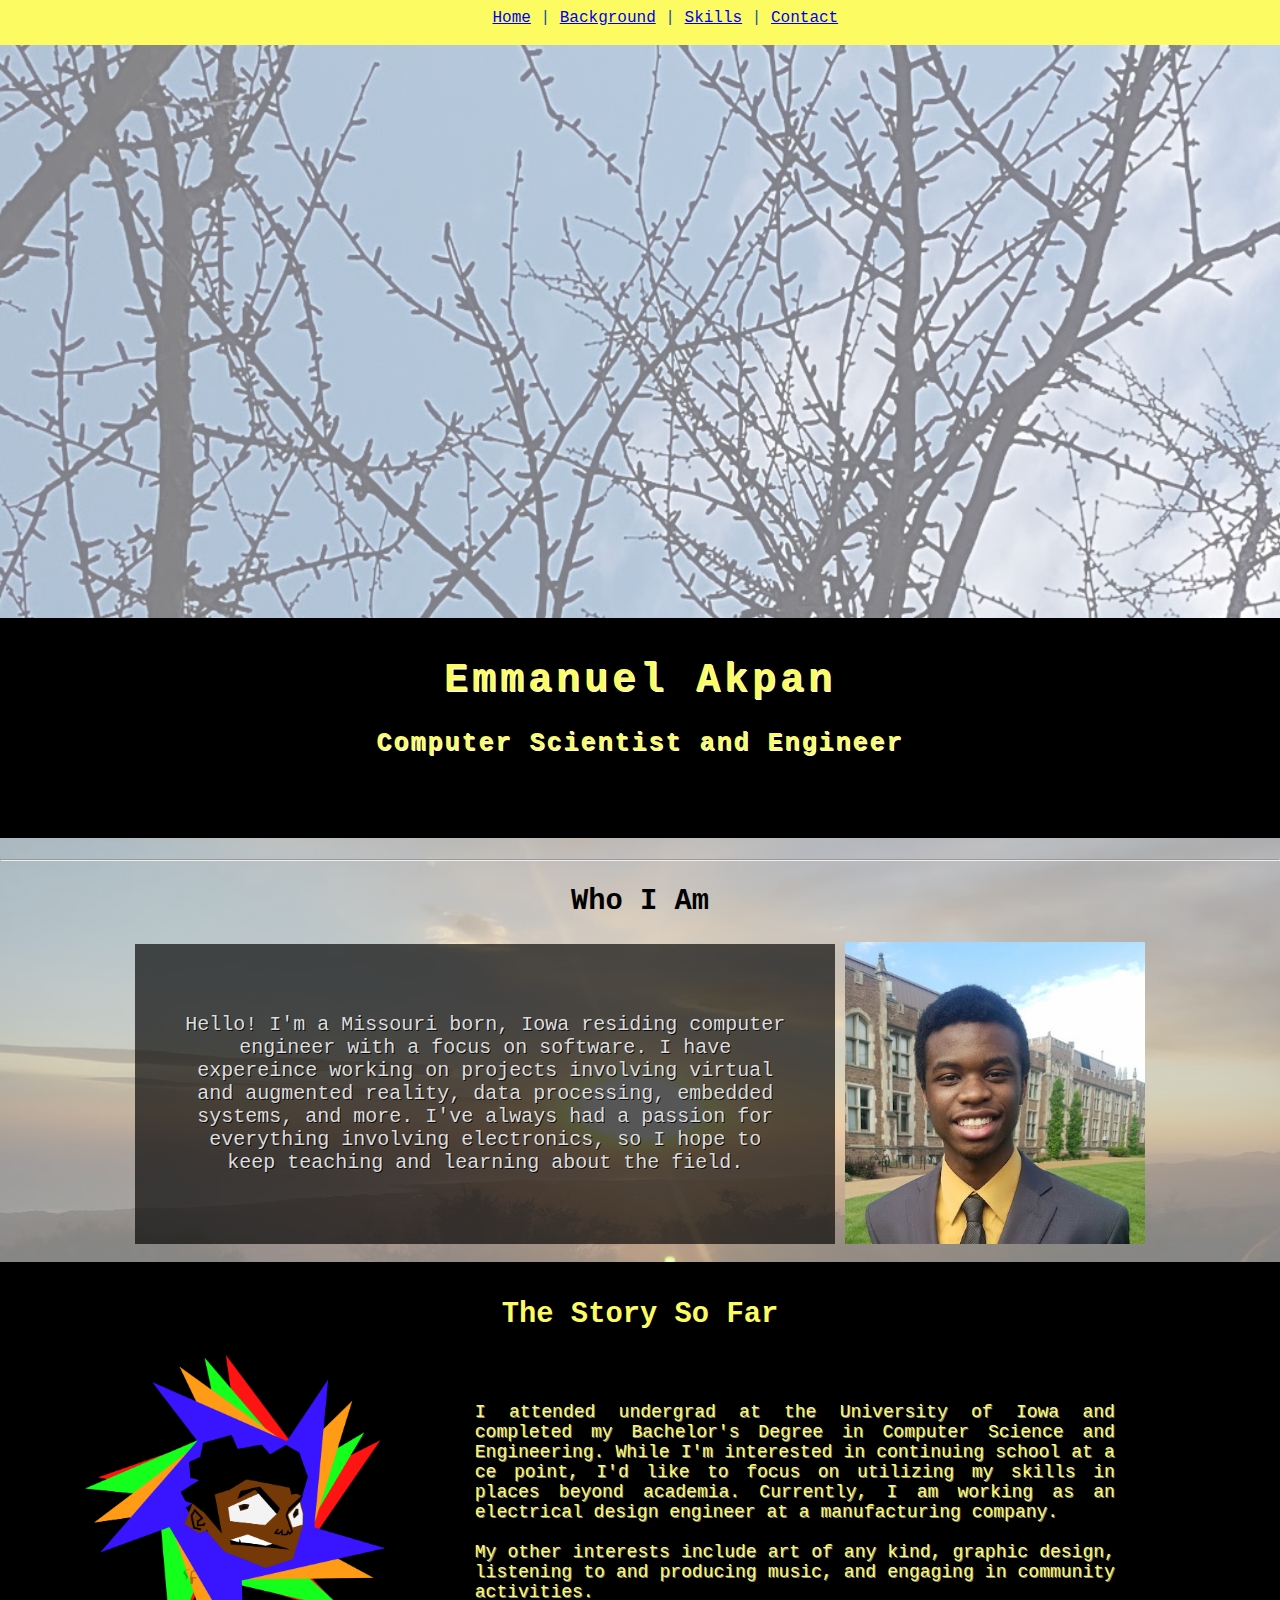
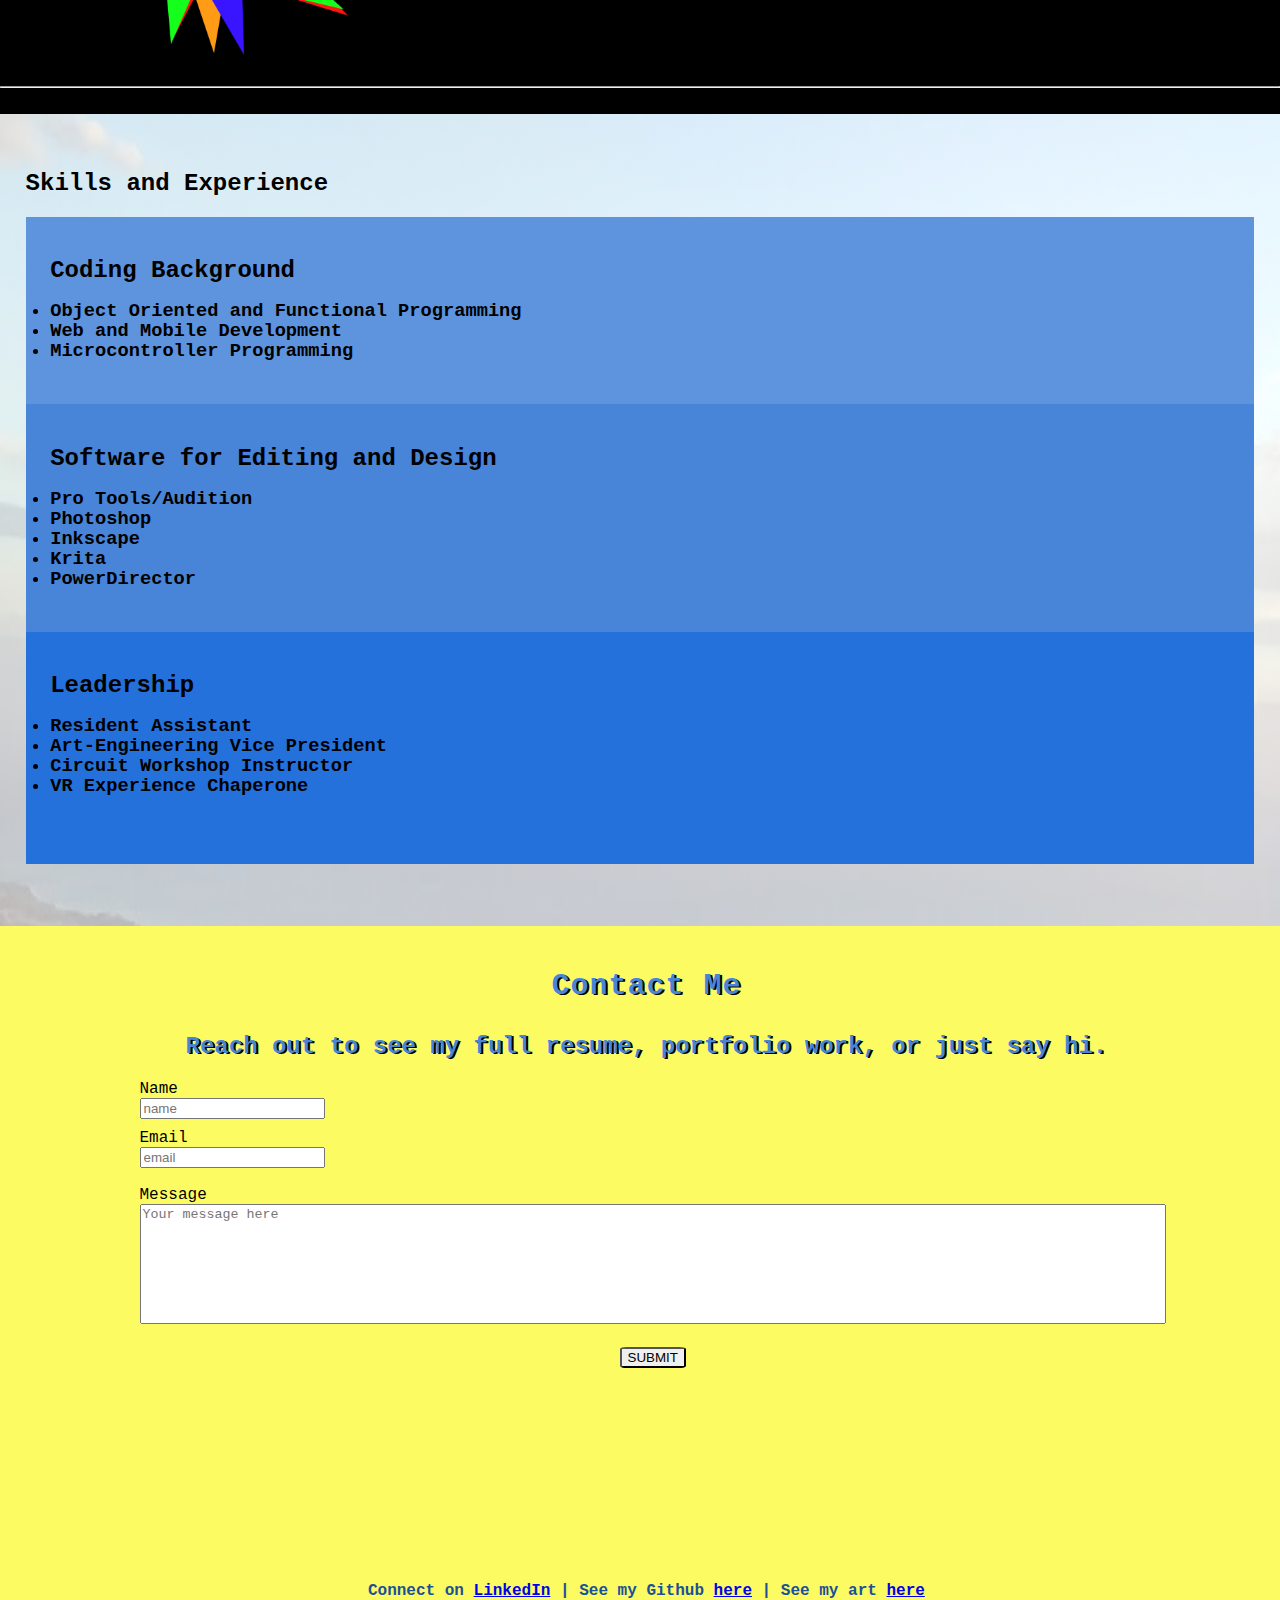
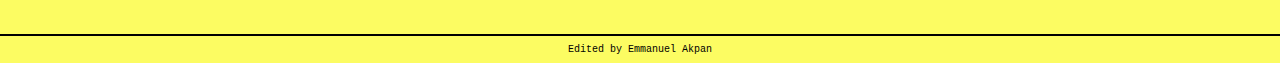
<file: index.html>
<!DOCTYPE html>
<html style="font-size: 16px;" lang="en" class="u-responsive-md">

<script>
    
    window.addEventListener("load", function() {
        const form = document.getElementById('myForm');
        form.addEventListener("submit", function(e) {
                e.preventDefault();
                const data = new FormData(form);
                const action = e.target.action;
                fetch(action, { method: 'POST',  body: data,  }).then(() => { alert("Message sent.");})
            });
    });


</script> 

<head>
    <!-- Meta -->
    <meta charset="UTF-8">
    
    <meta name="viewport" content="width=device-width, initial-scale=1.0">
    <meta name="resume" content="cover letter">

    <title>Emmanuel's Website</title>

    <!-- Favicon -->
    <link href="images/MyFav.bmp" rel="icon">
    <!-- Style -->
    <link rel="stylesheet" media="screen and (min-device-width: 1000px)" href="style/neostyle.css" >
    
</head>

	
<body class="body">

    <div class="topnav" style="background-color:#FCFC62; position:fixed; block-size: 5%; 
    inline-size: 100%; padding:0.5%; align-self: left;">
    
           <div style="padding-left: 4%; padding-top: 0.2%; text-align: center; color: #1b5099;">  
            <a href="#">Home</a> |
            <a href="#aboutme">Background</a> |
            <a href="#skills">Skills</a> | 
            <a href="#contact">Contact</a>  

           </div>
    </div>

    <br/>

    <section>
        <div style="height: 600px; background-color: black; background: linear-gradient(rgba(255,255,255,0.5), rgba(255,255,255,0.5)), url('images/nice_branch2.jpg'); background-size: 100.9% 175.7%;">
                
        </div>
        <div style="text-align: center; padding-top: 0%;">
            <div style="background-color: #000000; height: 220px; padding: 1%;"> 
                <h1 style="padding-left:0%; font-size: 40px; text-shadow: 1px 1px #ffffff; color: #FCFC62; letter-spacing: 4px;"><strong>Emmanuel Akpan</strong></h1>
                <h2 style="padding-left:0%;padding-top:-1%; text-shadow: 1px 1px #ffffff; font-size: 25px; color: #FCFC62; letter-spacing: 2px;">  <strong>Computer Scientist and Engineer</strong></h2>
            </div>
           </div>

    </section>
    
    <!-- <br> -->
    
    <section id="aboutme">

    <div style="background: #763a3a; padding-top: 1%; margin: 0px; background: 
    linear-gradient(rgba(255,255,255,0.5), rgba(255,255,255,0.5)), url('images/sunset.jpg'); 
    background-size: 100.9% 175.7%;
    border-top: 40px; border-color: black;"><hr>

   
        <div >
            <h2 style="padding-left: 0%; text-align: center; font-size: 180%;"><strong>Who I Am</strong></h2>
            <div style="text-align: center; ">

                <div class="word-boxes">
                    <div style="background-color: #000000a9; width: 700px; height: 300px;">
                        <p style="color: rgb(221, 221, 221); text-shadow: 1px 1px #0e0c0c; 
                        padding: 7%;
                        font-size: 20px;
                        text-align: center;
                        ">
                        Hello! I'm a Missouri born, Iowa residing computer engineer with a focus on software. 
                        I have expereince working on projects involving virtual and augmented reality, data
                        processing, embedded systems, and more. I've always had a passion for everything involving 
                        electronics, so I hope to keep teaching and learning about the field.
                
                        </p>
                        
                    </div>   
                </div>
                <div class="word-boxes">
                    <img src="images/profilepicture.jpg" alt="Emmanuel Akpan's picture" style="  
                    width: 300px;
                    height: 100%;
                    " >
                </div> 
                
            </div>
        </div>  <br>
    </div>


    <div style="background: black; padding-top: 1%; margin: 0px;">
        <h2 style="text-align: center; color: #FCFC62; font-size: 180%;"><strong>The Story So Far</strong></h2>

        <div style="text-align: center;">
            <div class="word-boxes">
                <div style="padding-left: 0%; padding-bottom:0%">
                    <img src="images/self.png" alt="Emmanuel Akpan's self portrait picture"  style=" width: 300px;  height: 300px;"  >
                </div>
            </div>

            <div class="word-boxes">
                <div style="background-color: black; width: 800px; height: 300px;">
                    <p style="font-size:18px; color:#FCFC62; text-shadow: 1px 1px #8d8484; padding-left: 10%; padding-right: 10%;
                    padding-top: 3%; text-align: justify;">
                        I attended undergrad at the University of Iowa and completed my Bachelor's Degree in Computer Science and Engineering. While I'm interested in continuing school at a ce     point,
                        I'd like to focus on utilizing my skills in places beyond academia. Currently, I am working as an electrical design engineer at a manufacturing company.
                        <br><br>
                        
                        My other interests include art of any kind, graphic design, listening to and producing music, and engaging in community activities.
                    </p>
                    
                </div>
            </div>
        </div><br>
        <hr>
        <br>
    </div>

    <!-- <div style="height: 250px;"></div> -->

    <div id="skills" style="background-color: #ffff; margin:0px; padding-top:10px;
           background: linear-gradient(rgba(255,255,255,0.5), rgba(255,255,255,0.5)), url('images/mountains.jpg'); background-size: 100.9% 175.7%;">
            <div style="margin:1%; padding:1%">

                <h2 class="subheader"><strong>Skills and Experience</strong></h2>
                <div class="row">
                    <div class="column-2" style="background-color:#5e94de;">
                        <div style="padding: 2%; line-height: 20px;">

                            <h2><strong>Coding Background</strong></h2>
                            <h3>
                            <li>Object Oriented and Functional Programming</li>
                            <li>Web and Mobile Development</li>
                            <li>Microcontroller Programming</li>
                        </div>
                    </div>

                    <div class="column-2" style="background-color:#4884d8;">
                        <div style="padding: 2%; line-height: 20px;">

                            <h2><strong>Software for Editing and Design</strong></h2>
                            <h3>
                            <li>Pro Tools/Audition</li>
                            <li>Photoshop</li>
                            <li>Inkscape</li>
                            <li>Krita</li>
                            <li>PowerDirector</li>
                        </div>
                    </div>

                    <div class="column-2" style="background-color:#2571dc;">
                        <div style="padding: 2%; line-height: 20px;">

                            <h2><strong>Leadership</strong></h2>
                            <h3>
                            <li>Resident Assistant</li>
                            <li>Art-Engineering Vice President</li>
                            <li>Circuit Workshop Instructor</li>
                            <li>VR Experience Chaperone</li>
                        </div>
                    </div>
            
                    <div class="column-2" style="background-color:#2571dc;">
                        <div style="padding: 1%;">
                            <div>
                                
                            </div>
                        </div>
                    </div>
                </div>
                <br><br>


            </div>
            <section id="contact">
                <div style="padding-left:1%; padding-top: 1%; background-color: #FCFC62; height: 400px;">
                 
                    <p style="text-align: center; color: #4884d8; text-shadow: 2px 1px #000000; letter-spacing: 1px; font-size: 30px;">
                        <strong>Contact Me </strong>
                    </p>
                        
                    <div style="text-align: center; padding-right: 0%;">
                        <h2 style="color: #4884d8; text-shadow: 2px 1px #000000;">Reach out to see my full resume, portfolio work, or just say hi.</h2>
                        <!-- <br>     -->
                    </div>

                    <div style="text-align: center; padding-left: 10%;">

                        <form 
                        id="myForm"
                        method="post"
                        action="https://script.google.com/macros/s/AKfycbw2V0_Dg994ihgHcE__RuczarCvyMjwCc4FTbnNkv6TvwHaeoJnRc0evqg9Huxm_ot6/exec" >
                        
                            <div style="text-align: left;"> 
                                <label for="Name">Name</label><br>
                                <input type="text" id="Name" name="Name" placeholder="name" required><br>
                            </div>

                            <div style="height: 10px;"> </div>

                            <div style="text-align: left;"> 
                                <label for="Email">Email</label><br>
                                <input type="email" id="Email" name="Email" placeholder="email" ><br><br>
                            </div>


                            <div style="text-align: left;">
                                <label for="Message">Message</label><br>
                                <textarea id="Message" name="Message" placeholder="Your message here" maxlength="500" 
                                style="height: 120px; width: 90%; resize: none;" required></textarea> <br><br>
                            </div>

                            <div style="padding-right: 10%;">
                                <button type="submit" style="border-radius: 10%;"id="mySubmitButton">SUBMIT</button>                            
                                <br><br>
                            </div>
                          </form> 
                    </div>
                    <div style="height: 180px;"> </div>

                    <div class="center" style="text-align: center;">
                        <p style="color: #1b5099;"><strong>
                            Connect on <a href="https://www.linkedin.com/in/emmanuel-a-b20011101/">LinkedIn</a> 
                            | See my Github <a href="https://github.com/the1eman">here</a> 
                            | See my art <a href="https://www.behance.net/emmanuelbakpan/projects">here</a> </strong>
                        </p>
                    </div>
                </div>

            </section>

            
        </div>
        
    </section>
    <div style="height: 300px;"> </div>
    


        <section>
            <div style="height: auto;">
                <hr color="black">
                <footer>
                    <div class="center" style="font-size:10px; text-align: center;">
                        Edited by Emmanuel Akpan
                    </div>
                </footer>
            </div>
                
        </section>

</body>

</html>
</file>
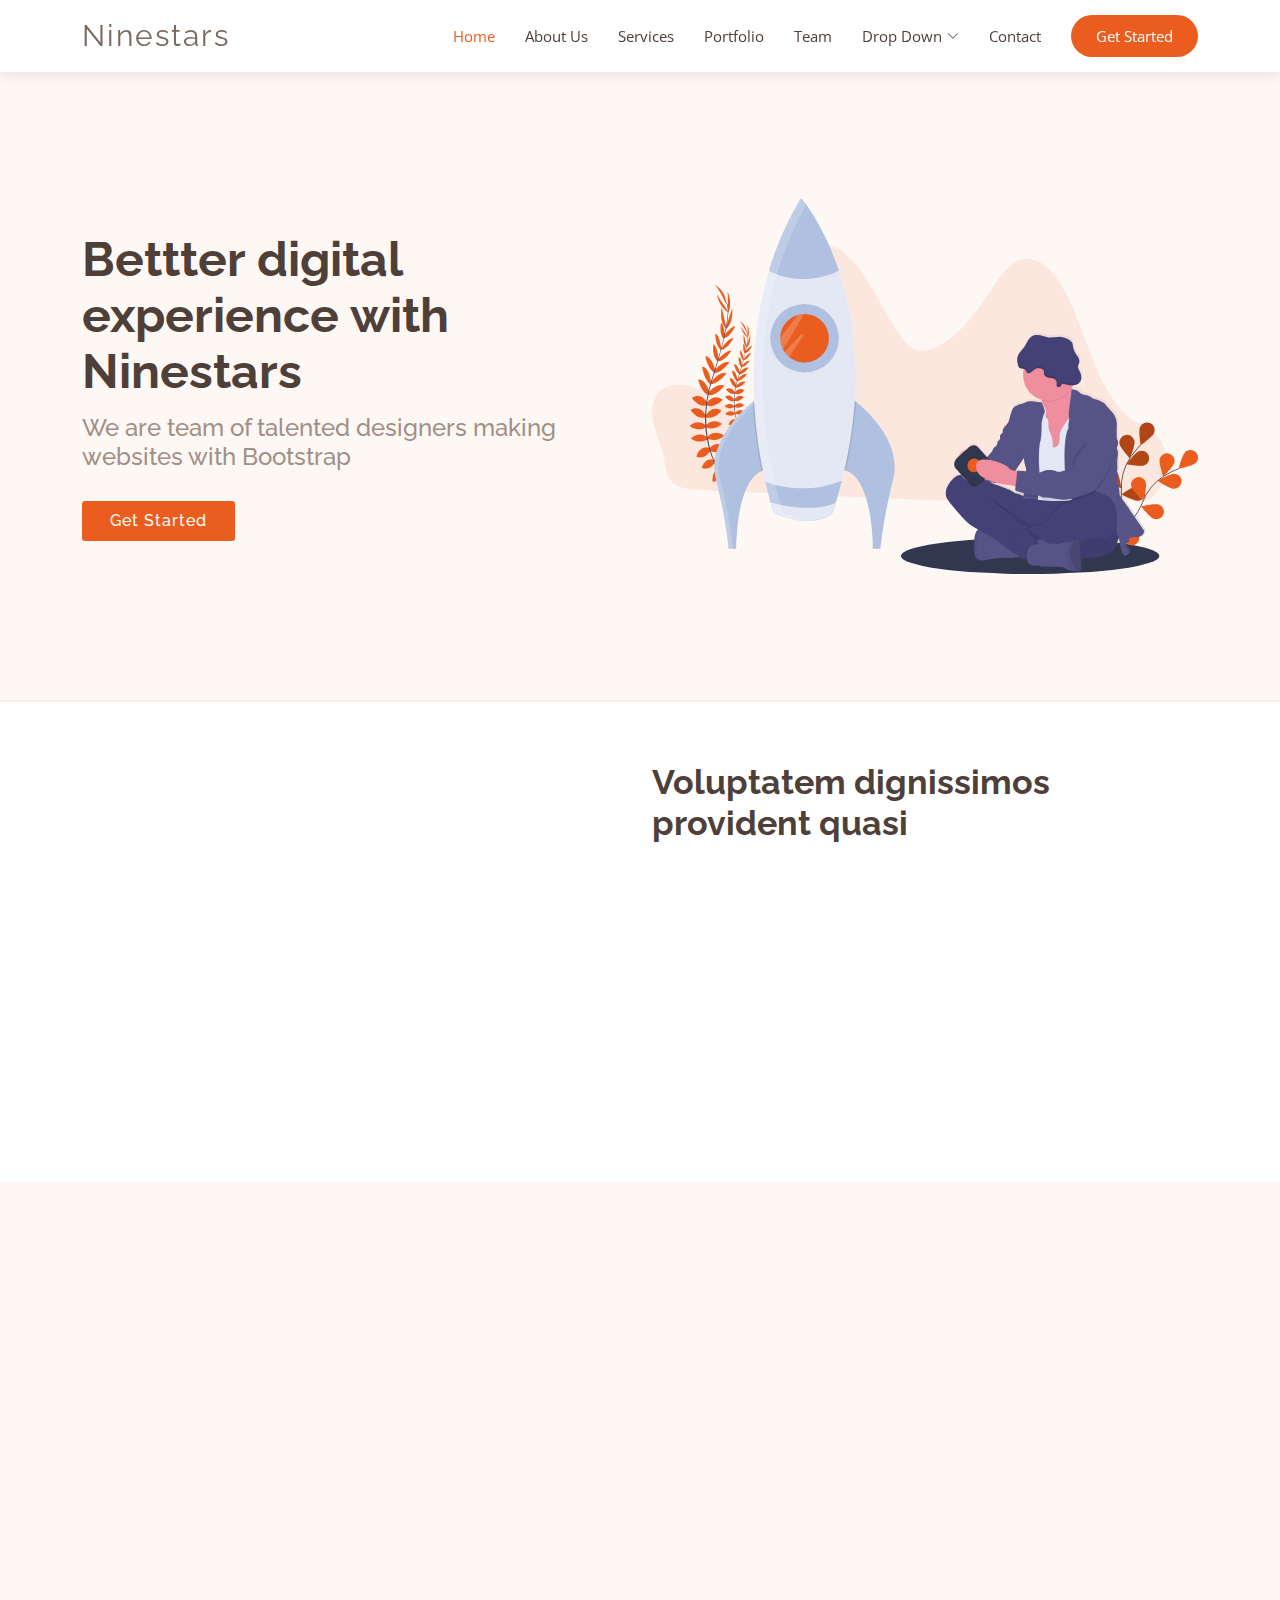
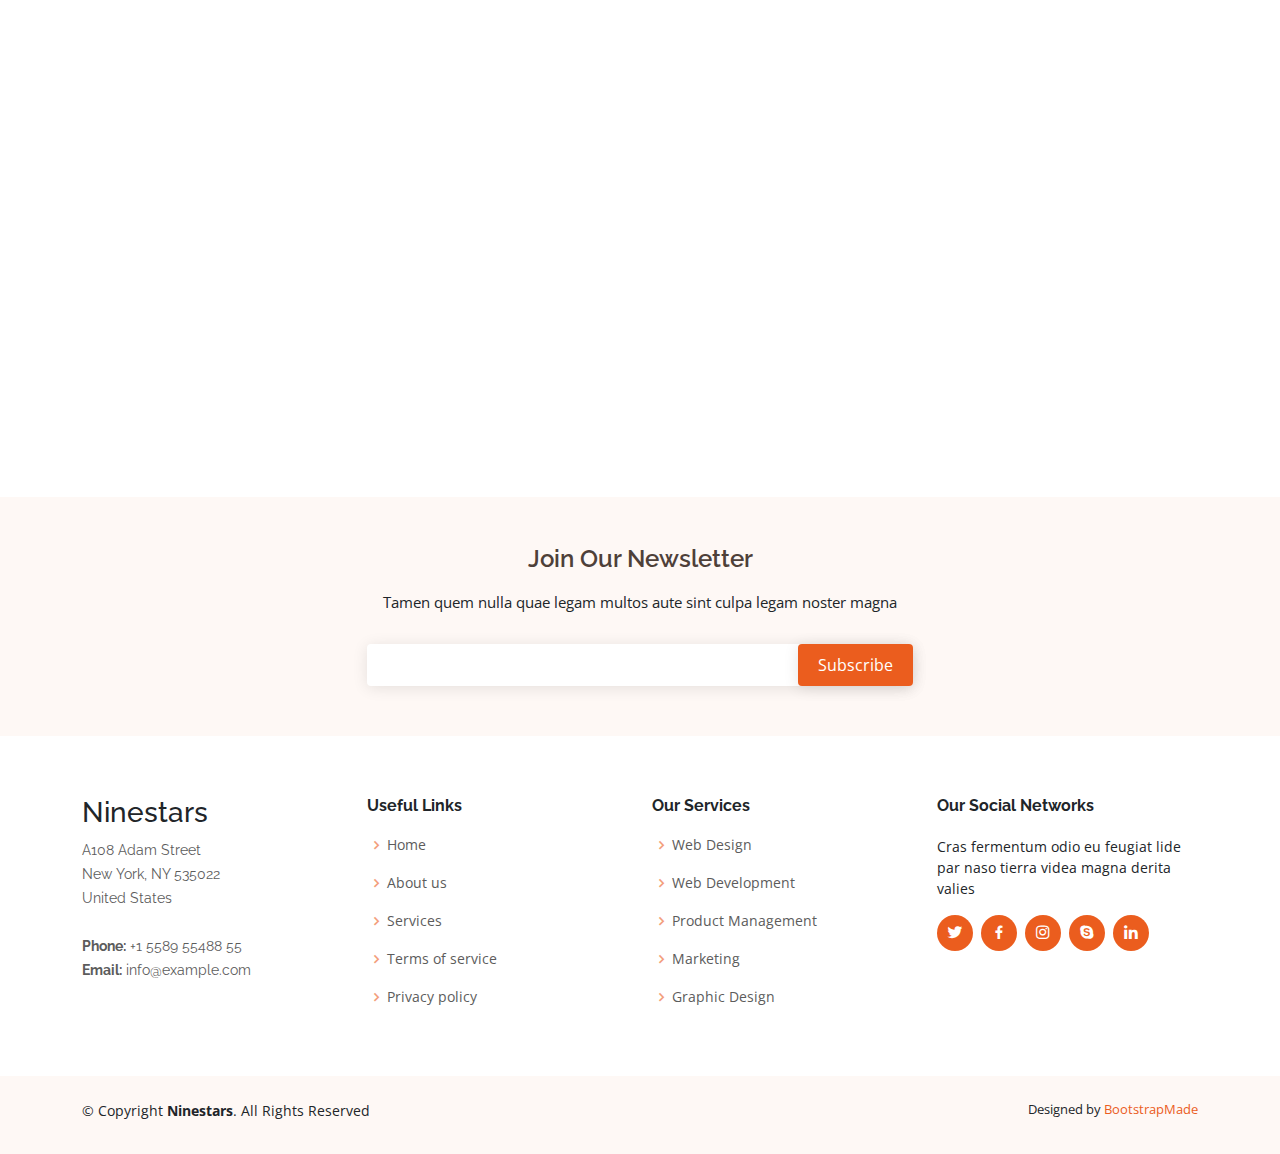
<file: Nine/Ninestars/index.html>
<!DOCTYPE html>
<html lang="en">

<head>
  <meta charset="utf-8">
  <meta content="width=device-width, initial-scale=1.0" name="viewport">

  <title>Ninestars Bootstrap Template - Index</title>
  <meta content="" name="description">
  <meta content="" name="keywords">

  <!-- Favicons -->
  <link href="assets/img/favicon.png" rel="icon">
  <link href="assets/img/apple-touch-icon.png" rel="apple-touch-icon">

  <!-- Google Fonts -->
  <link href="https://fonts.googleapis.com/css?family=Open+Sans:300,300i,400,400i,600,600i,700,700i|Raleway:300,300i,400,400i,600,600i,700,700i" rel="stylesheet">

  <!-- Vendor CSS Files -->
  <link href="assets/vendor/aos/aos.css" rel="stylesheet">
  <link href="assets/vendor/bootstrap/css/bootstrap.min.css" rel="stylesheet">
  <link href="assets/vendor/bootstrap-icons/bootstrap-icons.css" rel="stylesheet">
  <link href="assets/vendor/boxicons/css/boxicons.min.css" rel="stylesheet">
  <link href="assets/vendor/glightbox/css/glightbox.min.css" rel="stylesheet">
  <link href="assets/vendor/swiper/swiper-bundle.min.css" rel="stylesheet">

  <!-- Template Main CSS File -->
  <link href="assets/css/style.css" rel="stylesheet">

  <!-- =======================================================
  * Template Name: Ninestars
  * Updated: May 30 2023 with Bootstrap v5.3.0
  * Template URL: https://bootstrapmade.com/ninestars-free-bootstrap-3-theme-for-creative/
  * Author: BootstrapMade.com
  * License: https://bootstrapmade.com/license/
  ======================================================== -->
</head>

<body>

  <!-- ======= Header ======= -->
  <header id="header" class="fixed-top d-flex align-items-center">
    <div class="container d-flex align-items-center justify-content-between">

      <div class="logo">
        <h1 class="text-light"><a href="index.html"><span>Ninestars</span></a></h1>
        <!-- Uncomment below if you prefer to use an image logo -->
        <!-- <a href="index.html"><img src="assets/img/logo.png" alt="" class="img-fluid"></a>-->
      </div>

      <nav id="navbar" class="navbar">
        <ul>
          <li><a class="nav-link scrollto active" href="#hero">Home</a></li>
          <li><a class="nav-link scrollto" href="#about">About Us</a></li>
          <li><a class="nav-link scrollto" href="#services">Services</a></li>
          <li><a class="nav-link scrollto" href="#portfolio">Portfolio</a></li>
          <li><a class="nav-link scrollto" href="#team">Team</a></li>
          <li class="dropdown"><a href="#"><span>Drop Down</span> <i class="bi bi-chevron-down"></i></a>
            <ul>
              <li><a href="#">Drop Down 1</a></li>
              <li class="dropdown"><a href="#"><span>Deep Drop Down</span> <i class="bi bi-chevron-right"></i></a>
                <ul>
                  <li><a href="#">Deep Drop Down 1</a></li>
                  <li><a href="#">Deep Drop Down 2</a></li>
                  <li><a href="#">Deep Drop Down 3</a></li>
                  <li><a href="#">Deep Drop Down 4</a></li>
                  <li><a href="#">Deep Drop Down 5</a></li>
                </ul>
              </li>
              <li><a href="#">Drop Down 2</a></li>
              <li><a href="#">Drop Down 3</a></li>
              <li><a href="#">Drop Down 4</a></li>
            </ul>
          </li>
          <li><a class="nav-link scrollto" href="#contact">Contact</a></li>
          <li><a class="getstarted scrollto" href="#about">Get Started</a></li>
        </ul>
        <i class="bi bi-list mobile-nav-toggle"></i>
      </nav><!-- .navbar -->

    </div>
  </header><!-- End Header -->

  <!-- ======= Hero Section ======= -->
  <section id="hero" class="d-flex align-items-center">

    <div class="container">
      <div class="row gy-4">
        <div class="col-lg-6 order-2 order-lg-1 d-flex flex-column justify-content-center">
          <h1>Bettter digital experience with Ninestars</h1>
          <h2>We are team of talented designers making websites with Bootstrap</h2>
          <div>
            <a href="#about" class="btn-get-started scrollto">Get Started</a>
          </div>
        </div>
        <div class="col-lg-6 order-1 order-lg-2 hero-img">
          <img src="assets/img/hero-img.svg" class="img-fluid animated" alt="">
        </div>
      </div>
    </div>

  </section><!-- End Hero -->

  <main id="main">

    <!-- ======= About Section ======= -->
    <section id="about" class="about">
      <div class="container">

        <div class="row justify-content-between">
          <div class="col-lg-5 d-flex align-items-center justify-content-center about-img">
            <img src="assets/img/about-img.svg" class="img-fluid" alt="" data-aos="zoom-in">
          </div>
          <div class="col-lg-6 pt-5 pt-lg-0">
            <h3 data-aos="fade-up">Voluptatem dignissimos provident quasi</h3>
            <p data-aos="fade-up" data-aos-delay="100">
              Lorem ipsum dolor sit amet, consectetur adipiscing elit, sed do eiusmod tempor incididunt ut labore et dolore magna aliqua. Duis aute irure dolor in reprehenderit
            </p>
            <div class="row">
              <div class="col-md-6" data-aos="fade-up" data-aos-delay="100">
                <i class="bx bx-receipt"></i>
                <h4>Corporis voluptates sit</h4>
                <p>Consequuntur sunt aut quasi enim aliquam quae harum pariatur laboris nisi ut aliquip</p>
              </div>
              <div class="col-md-6" data-aos="fade-up" data-aos-delay="200">
                <i class="bx bx-cube-alt"></i>
                <h4>Ullamco laboris nisi</h4>
                <p>Excepteur sint occaecat cupidatat non proident, sunt in culpa qui officia deserunt</p>
              </div>
            </div>
          </div>
        </div>

      </div>
    </section><!-- End About Section -->

    <!-- ======= Services Section ======= -->
    <section id="services" class="services section-bg">
      <div class="container" data-aos="fade-up">

        <div class="section-title">
          <h2>Services</h2>
          <p>Check out the great services we offer</p>
        </div>

        <div class="row">
          <div class="col-md-6 col-lg-3 d-flex align-items-stretch" data-aos="zoom-in" data-aos-delay="100">
            <div class="icon-box">
              <div class="icon"><i class="bx bxl-dribbble"></i></div>
              <h4 class="title"><a href="">Lorem Ipsum</a></h4>
              <p class="description">Voluptatum deleniti atque corrupti quos dolores et quas molestias excepturi sint occaecati cupiditate</p>
            </div>
          </div>

          <div class="col-md-6 col-lg-3 d-flex align-items-stretch" data-aos="zoom-in" data-aos-delay="200">
            <div class="icon-box">
              <div class="icon"><i class="bx bx-file"></i></div>
              <h4 class="title"><a href="">Sed ut perspiciatis</a></h4>
              <p class="description">Duis aute irure dolor in reprehenderit in voluptate velit esse cillum dolore eu fugiat nulla</p>
            </div>
          </div>

          <div class="col-md-6 col-lg-3 d-flex align-items-stretch" data-aos="zoom-in" data-aos-delay="300">
            <div class="icon-box">
              <div class="icon"><i class="bx bx-tachometer"></i></div>
              <h4 class="title"><a href="">Magni Dolores</a></h4>
              <p class="description">Excepteur sint occaecat cupidatat non proident, sunt in culpa qui officia deserunt mollit anim</p>
            </div>
          </div>

          <div class="col-md-6 col-lg-3 d-flex align-items-stretch" data-aos="zoom-in" data-aos-delay="400">
            <div class="icon-box">
              <div class="icon"><i class="bx bx-world"></i></div>
              <h4 class="title"><a href="">Nemo Enim</a></h4>
              <p class="description">At vero eos et accusamus et iusto odio dignissimos ducimus qui blanditiis praesentium voluptatum</p>
            </div>
          </div>

        </div>

      </div>
    </section><!-- End Services Section -->

    <!-- ======= Portfolio Section ======= -->
    <section id="portfolio" class="portfolio">
      <div class="container" data-aos="fade-up">

        <div class="section-title">
          <h2>Portfolio</h2>
          <p>Check out our beautifull portfolio</p>
        </div>

        <div class="row" data-aos="fade-up" data-aos-delay="100">
          <div class="col-lg-12">
            <ul id="portfolio-flters">
              <li data-filter="*" class="filter-active">All</li>
              <li data-filter=".filter-app">App</li>
              <li data-filter=".filter-card">Card</li>
              <li data-filter=".filter-web">Web</li>
            </ul>
          </div>
        </div>

        <div class="row portfolio-container" data-aos="fade-up" data-aos-delay="200">

          <div class="col-lg-4 col-md-6 portfolio-item filter-app">
            <div class="portfolio-wrap">
              <img src="assets/img/portfolio/portfolio-1.jpg" class="img-fluid" alt="">
              <div class="portfolio-links">
                <a href="assets/img/portfolio/portfolio-1.jpg" data-gallery="portfolioGallery" class="portfolio-lightbox" title="App 1"><i class="bi bi-plus"></i></a>
                <a href="portfolio-details.html" title="More Details"><i class="bi bi-link"></i></a>
              </div>
              <div class="portfolio-info">
                <h4>App 1</h4>
                <p>App</p>
              </div>
            </div>
          </div>

          <div class="col-lg-4 col-md-6 portfolio-item filter-web">
            <div class="portfolio-wrap">
              <img src="assets/img/portfolio/portfolio-2.jpg" class="img-fluid" alt="">
              <div class="portfolio-links">
                <a href="assets/img/portfolio/portfolio-2.jpg" data-gallery="portfolioGallery" class="portfolio-lightbox" title="Web 3"><i class="bi bi-plus"></i></a>
                <a href="portfolio-details.html" title="More Details"><i class="bi bi-link"></i></a>
              </div>
              <div class="portfolio-info">
                <h4>Web 3</h4>
                <p>Web</p>
              </div>
            </div>
          </div>

          <div class="col-lg-4 col-md-6 portfolio-item filter-app">
            <div class="portfolio-wrap">
              <img src="assets/img/portfolio/portfolio-3.jpg" class="img-fluid" alt="">
              <div class="portfolio-links">
                <a href="assets/img/portfolio/portfolio-3.jpg" data-gallery="portfolioGallery" class="portfolio-lightbox" title="App 2"><i class="bi bi-plus"></i></a>
                <a href="portfolio-details.html" title="More Details"><i class="bi bi-link"></i></a>
              </div>
              <div class="portfolio-info">
                <h4>App 2</h4>
                <p>App</p>
              </div>
            </div>
          </div>

          <div class="col-lg-4 col-md-6 portfolio-item filter-card">
            <div class="portfolio-wrap">
              <img src="assets/img/portfolio/portfolio-4.jpg" class="img-fluid" alt="">
              <div class="portfolio-links">
                <a href="assets/img/portfolio/portfolio-4.jpg" data-gallery="portfolioGallery" class="portfolio-lightbox" title="Card 2"><i class="bi bi-plus"></i></a>
                <a href="portfolio-details.html" title="More Details"><i class="bi bi-link"></i></a>
              </div>
              <div class="portfolio-info">
                <h4>Card 2</h4>
                <p>Card</p>
              </div>
            </div>
          </div>

          <div class="col-lg-4 col-md-6 portfolio-item filter-web">
            <div class="portfolio-wrap">
              <img src="assets/img/portfolio/portfolio-5.jpg" class="img-fluid" alt="">
              <div class="portfolio-links">
                <a href="assets/img/portfolio/portfolio-5.jpg" data-gallery="portfolioGallery" class="portfolio-lightbox" title="Web 2"><i class="bi bi-plus"></i></a>
                <a href="portfolio-details.html" title="More Details"><i class="bi bi-link"></i></a>
              </div>
              <div class="portfolio-info">
                <h4>Web 2</h4>
                <p>Web</p>
              </div>
            </div>
          </div>

          <div class="col-lg-4 col-md-6 portfolio-item filter-app">
            <div class="portfolio-wrap">
              <img src="assets/img/portfolio/portfolio-6.jpg" class="img-fluid" alt="">
              <div class="portfolio-links">
                <a href="assets/img/portfolio/portfolio-6.jpg" data-gallery="portfolioGallery" class="portfolio-lightbox" title="App 3"><i class="bi bi-plus"></i></a>
                <a href="portfolio-details.html" title="More Details"><i class="bi bi-link"></i></a>
              </div>
              <div class="portfolio-info">
                <h4>App 3</h4>
                <p>App</p>
              </div>
            </div>
          </div>

          <div class="col-lg-4 col-md-6 portfolio-item filter-card">
            <div class="portfolio-wrap">
              <img src="assets/img/portfolio/portfolio-7.jpg" class="img-fluid" alt="">
              <div class="portfolio-links">
                <a href="assets/img/portfolio/portfolio-7.jpg" data-gallery="portfolioGallery" class="portfolio-lightbox" title="Card 1"><i class="bi bi-plus"></i></a>
                <a href="portfolio-details.html" title="More Details"><i class="bi bi-link"></i></a>
              </div>
              <div class="portfolio-info">
                <h4>Card 1</h4>
                <p>Card</p>
              </div>
            </div>
          </div>

          <div class="col-lg-4 col-md-6 portfolio-item filter-card">
            <div class="portfolio-wrap">
              <img src="assets/img/portfolio/portfolio-8.jpg" class="img-fluid" alt="">
              <div class="portfolio-links">
                <a href="assets/img/portfolio/portfolio-8.jpg" data-gallery="portfolioGallery" class="portfolio-lightbox" title="Card 3"><i class="bi bi-plus"></i></a>
                <a href="portfolio-details.html" title="More Details"><i class="bi bi-link"></i></a>
              </div>
              <div class="portfolio-info">
                <h4>Card 3</h4>
                <p>Card</p>
              </div>
            </div>
          </div>

          <div class="col-lg-4 col-md-6 portfolio-item filter-web">
            <div class="portfolio-wrap">
              <img src="assets/img/portfolio/portfolio-9.jpg" class="img-fluid" alt="">
              <div class="portfolio-links">
                <a href="assets/img/portfolio/portfolio-9.jpg" data-gallery="portfolioGallery" class="portfolio-lightbox" title="Web 3"><i class="bi bi-plus"></i></a>
                <a href="portfolio-details.html" title="More Details"><i class="bi bi-link"></i></a>
              </div>
              <div class="portfolio-info">
                <h4>Web 3</h4>
                <p>Web</p>
              </div>
            </div>
          </div>

        </div>

      </div>
    </section><!-- End Portfolio Section -->

    <!-- ======= F.A.Q Section ======= -->
    <section id="faq" class="faq section-bg">
      <div class="container" data-aos="fade-up">

        <div class="section-title">
          <h2>F.A.Q</h2>
          <p>Frequently Asked Questions</p>
        </div>

        <ul class="faq-list" data-aos="fade-up" data-aos-delay="100">

          <li>
            <div data-bs-toggle="collapse" class="collapsed question" href="#faq1">Non consectetur a erat nam at lectus urna duis? <i class="bi bi-chevron-down icon-show"></i><i class="bi bi-chevron-up icon-close"></i></div>
            <div id="faq1" class="collapse" data-bs-parent=".faq-list">
              <p>
                Feugiat pretium nibh ipsum consequat. Tempus iaculis urna id volutpat lacus laoreet non curabitur gravida. Venenatis lectus magna fringilla urna porttitor rhoncus dolor purus non.
              </p>
            </div>
          </li>

          <li>
            <div data-bs-toggle="collapse" href="#faq2" class="collapsed question">Feugiat scelerisque varius morbi enim nunc faucibus a pellentesque? <i class="bi bi-chevron-down icon-show"></i><i class="bi bi-chevron-up icon-close"></i></div>
            <div id="faq2" class="collapse" data-bs-parent=".faq-list">
              <p>
                Dolor sit amet consectetur adipiscing elit pellentesque habitant morbi. Id interdum velit laoreet id donec ultrices. Fringilla phasellus faucibus scelerisque eleifend donec pretium. Est pellentesque elit ullamcorper dignissim. Mauris ultrices eros in cursus turpis massa tincidunt dui.
              </p>
            </div>
          </li>

          <li>
            <div data-bs-toggle="collapse" href="#faq3" class="collapsed question">Dolor sit amet consectetur adipiscing elit pellentesque habitant morbi? <i class="bi bi-chevron-down icon-show"></i><i class="bi bi-chevron-up icon-close"></i></div>
            <div id="faq3" class="collapse" data-bs-parent=".faq-list">
              <p>
                Eleifend mi in nulla posuere sollicitudin aliquam ultrices sagittis orci. Faucibus pulvinar elementum integer enim. Sem nulla pharetra diam sit amet nisl suscipit. Rutrum tellus pellentesque eu tincidunt. Lectus urna duis convallis convallis tellus. Urna molestie at elementum eu facilisis sed odio morbi quis
              </p>
            </div>
          </li>

          <li>
            <div data-bs-toggle="collapse" href="#faq4" class="collapsed question">Ac odio tempor orci dapibus. Aliquam eleifend mi in nulla? <i class="bi bi-chevron-down icon-show"></i><i class="bi bi-chevron-up icon-close"></i></div>
            <div id="faq4" class="collapse" data-bs-parent=".faq-list">
              <p>
                Dolor sit amet consectetur adipiscing elit pellentesque habitant morbi. Id interdum velit laoreet id donec ultrices. Fringilla phasellus faucibus scelerisque eleifend donec pretium. Est pellentesque elit ullamcorper dignissim. Mauris ultrices eros in cursus turpis massa tincidunt dui.
              </p>
            </div>
          </li>

          <li>
            <div data-bs-toggle="collapse" href="#faq5" class="collapsed question">Tempus quam pellentesque nec nam aliquam sem et tortor consequat? <i class="bi bi-chevron-down icon-show"></i><i class="bi bi-chevron-up icon-close"></i></div>
            <div id="faq5" class="collapse" data-bs-parent=".faq-list">
              <p>
                Molestie a iaculis at erat pellentesque adipiscing commodo. Dignissim suspendisse in est ante in. Nunc vel risus commodo viverra maecenas accumsan. Sit amet nisl suscipit adipiscing bibendum est. Purus gravida quis blandit turpis cursus in
              </p>
            </div>
          </li>

          <li>
            <div data-bs-toggle="collapse" href="#faq6" class="collapsed question">Tortor vitae purus faucibus ornare. Varius vel pharetra vel turpis nunc eget lorem dolor? <i class="bi bi-chevron-down icon-show"></i><i class="bi bi-chevron-up icon-close"></i></div>
            <div id="faq6" class="collapse" data-bs-parent=".faq-list">
              <p>
                Laoreet sit amet cursus sit amet dictum sit amet justo. Mauris vitae ultricies leo integer malesuada nunc vel. Tincidunt eget nullam non nisi est sit amet. Turpis nunc eget lorem dolor sed. Ut venenatis tellus in metus vulputate eu scelerisque. Pellentesque diam volutpat commodo sed egestas egestas fringilla phasellus faucibus. Nibh tellus molestie nunc non blandit massa enim nec.
              </p>
            </div>
          </li>

        </ul>

      </div>
    </section><!-- End F.A.Q Section -->

    <!-- ======= Team Section ======= -->
    <section id="team" class="team">
      <div class="container">

        <div class="section-title" data-aos="fade-up">
          <h2>Team</h2>
          <p>Our team is always here to help</p>
        </div>

        <div class="row">

          <div class="col-xl-3 col-lg-4 col-md-6" data-aos="zoom-in" data-aos-delay="100">
            <div class="member">
              <img src="assets/img/team/team-1.jpg" class="img-fluid" alt="">
              <div class="member-info">
                <div class="member-info-content">
                  <h4>Walter White</h4>
                  <span>Chief Executive Officer</span>
                </div>
                <div class="social">
                  <a href=""><i class="bi bi-twitter"></i></a>
                  <a href=""><i class="bi bi-facebook"></i></a>
                  <a href=""><i class="bi bi-instagram"></i></a>
                  <a href=""><i class="bi bi-linkedin"></i></a>
                </div>
              </div>
            </div>
          </div>

          <div class="col-xl-3 col-lg-4 col-md-6" data-aos="zoom-in" data-aos-delay="200">
            <div class="member">
              <img src="assets/img/team/team-2.jpg" class="img-fluid" alt="">
              <div class="member-info">
                <div class="member-info-content">
                  <h4>Sarah Jhonson</h4>
                  <span>Product Manager</span>
                </div>
                <div class="social">
                  <a href=""><i class="bi bi-twitter"></i></a>
                  <a href=""><i class="bi bi-facebook"></i></a>
                  <a href=""><i class="bi bi-instagram"></i></a>
                  <a href=""><i class="bi bi-linkedin"></i></a>
                </div>
              </div>
            </div>
          </div>

          <div class="col-xl-3 col-lg-4 col-md-6" data-aos="zoom-in" data-aos-delay="300">
            <div class="member">
              <img src="assets/img/team/team-3.jpg" class="img-fluid" alt="">
              <div class="member-info">
                <div class="member-info-content">
                  <h4>William Anderson</h4>
                  <span>CTO</span>
                </div>
                <div class="social">
                  <a href=""><i class="bi bi-twitter"></i></a>
                  <a href=""><i class="bi bi-facebook"></i></a>
                  <a href=""><i class="bi bi-instagram"></i></a>
                  <a href=""><i class="bi bi-linkedin"></i></a>
                </div>
              </div>
            </div>
          </div>

          <div class="col-xl-3 col-lg-4 col-md-6" data-aos="zoom-in" data-aos-delay="400">
            <div class="member">
              <img src="assets/img/team/team-4.jpg" class="img-fluid" alt="">
              <div class="member-info">
                <div class="member-info-content">
                  <h4>Amanda Jepson</h4>
                  <span>Accountant</span>
                </div>
                <div class="social">
                  <a href=""><i class="bi bi-twitter"></i></a>
                  <a href=""><i class="bi bi-facebook"></i></a>
                  <a href=""><i class="bi bi-instagram"></i></a>
                  <a href=""><i class="bi bi-linkedin"></i></a>
                </div>
              </div>
            </div>
          </div>

        </div>

      </div>
    </section><!-- End Team Section -->

    <!-- ======= Clients Section ======= -->
    <section id="clients" class="clients section-bg">
      <div class="container" data-aos="fade-up">

        <div class="section-title">
          <h2>Clients</h2>
          <p>They trusted us</p>
        </div>

        <div class="clients-slider swiper" data-aos="fade-up" data-aos-delay="100">
          <div class="swiper-wrapper align-items-center">
            <div class="swiper-slide"><img src="assets/img/clients/client-1.png" class="img-fluid" alt=""></div>
            <div class="swiper-slide"><img src="assets/img/clients/client-2.png" class="img-fluid" alt=""></div>
            <div class="swiper-slide"><img src="assets/img/clients/client-3.png" class="img-fluid" alt=""></div>
            <div class="swiper-slide"><img src="assets/img/clients/client-4.png" class="img-fluid" alt=""></div>
            <div class="swiper-slide"><img src="assets/img/clients/client-5.png" class="img-fluid" alt=""></div>
            <div class="swiper-slide"><img src="assets/img/clients/client-6.png" class="img-fluid" alt=""></div>
            <div class="swiper-slide"><img src="assets/img/clients/client-7.png" class="img-fluid" alt=""></div>
            <div class="swiper-slide"><img src="assets/img/clients/client-8.png" class="img-fluid" alt=""></div>
          </div>
          <div class="swiper-pagination"></div>
        </div>

      </div>
    </section><!-- End Clients Section -->

    <!-- ======= Contact Us Section ======= -->
    <section id="contact" class="contact">
      <div class="container" data-aos="fade-up">

        <div class="section-title">
          <h2>Contact Us</h2>
          <p>Contact us the get started</p>
        </div>

        <div class="row">

          <div class="col-lg-5 d-flex align-items-stretch" data-aos="fade-up" data-aos-delay="100">
            <div class="info">
              <div class="address">
                <i class="bi bi-geo-alt"></i>
                <h4>Location:</h4>
                <p>A108 Adam Street, New York, NY 535022</p>
              </div>

              <div class="email">
                <i class="bi bi-envelope"></i>
                <h4>Email:</h4>
                <p>info@example.com</p>
              </div>

              <div class="phone">
                <i class="bi bi-phone"></i>
                <h4>Call:</h4>
                <p>+1 5589 55488 55s</p>
              </div>

              <iframe src="https://www.google.com/maps/embed?pb=!1m14!1m8!1m3!1d12097.433213460943!2d-74.0062269!3d40.7101282!3m2!1i1024!2i768!4f13.1!3m3!1m2!1s0x0%3A0xb89d1fe6bc499443!2sDowntown+Conference+Center!5e0!3m2!1smk!2sbg!4v1539943755621" frameborder="0" style="border:0; width: 100%; height: 290px;" allowfullscreen></iframe>
            </div>

          </div>

          <div class="col-lg-7 mt-5 mt-lg-0 d-flex align-items-stretch" data-aos="fade-up" data-aos-delay="200">
            <form action="forms/contact.php" method="post" role="form" class="php-email-form">
              <div class="row">
                <div class="form-group col-md-6">
                  <label for="name">Your Name</label>
                  <input type="text" name="name" class="form-control" id="name" placeholder="Your Name" required>
                </div>
                <div class="form-group col-md-6 mt-3 mt-md-0">
                  <label for="name">Your Email</label>
                  <input type="email" class="form-control" name="email" id="email" placeholder="Your Email" required>
                </div>
              </div>
              <div class="form-group mt-3">
                <label for="name">Subject</label>
                <input type="text" class="form-control" name="subject" id="subject" placeholder="Subject" required>
              </div>
              <div class="form-group mt-3">
                <label for="name">Message</label>
                <textarea class="form-control" name="message" rows="10" required></textarea>
              </div>
              <div class="my-3">
                <div class="loading">Loading</div>
                <div class="error-message"></div>
                <div class="sent-message">Your message has been sent. Thank you!</div>
              </div>
              <div class="text-center"><button type="submit">Send Message</button></div>
            </form>
          </div>

        </div>

      </div>
    </section><!-- End Contact Us Section -->

  </main><!-- End #main -->

  <!-- ======= Footer ======= -->
  <footer id="footer">

    <div class="footer-newsletter">
      <div class="container">
        <div class="row justify-content-center">
          <div class="col-lg-6">
            <h4>Join Our Newsletter</h4>
            <p>Tamen quem nulla quae legam multos aute sint culpa legam noster magna</p>
            <form action="" method="post">
              <input type="email" name="email"><input type="submit" value="Subscribe">
            </form>
          </div>
        </div>
      </div>
    </div>

    <div class="footer-top">
      <div class="container">
        <div class="row">

          <div class="col-lg-3 col-md-6 footer-contact">
            <h3>Ninestars</h3>
            <p>
              A108 Adam Street <br>
              New York, NY 535022<br>
              United States <br><br>
              <strong>Phone:</strong> +1 5589 55488 55<br>
              <strong>Email:</strong> info@example.com<br>
            </p>
          </div>

          <div class="col-lg-3 col-md-6 footer-links">
            <h4>Useful Links</h4>
            <ul>
              <li><i class="bx bx-chevron-right"></i> <a href="#">Home</a></li>
              <li><i class="bx bx-chevron-right"></i> <a href="#">About us</a></li>
              <li><i class="bx bx-chevron-right"></i> <a href="#">Services</a></li>
              <li><i class="bx bx-chevron-right"></i> <a href="#">Terms of service</a></li>
              <li><i class="bx bx-chevron-right"></i> <a href="#">Privacy policy</a></li>
            </ul>
          </div>

          <div class="col-lg-3 col-md-6 footer-links">
            <h4>Our Services</h4>
            <ul>
              <li><i class="bx bx-chevron-right"></i> <a href="#">Web Design</a></li>
              <li><i class="bx bx-chevron-right"></i> <a href="#">Web Development</a></li>
              <li><i class="bx bx-chevron-right"></i> <a href="#">Product Management</a></li>
              <li><i class="bx bx-chevron-right"></i> <a href="#">Marketing</a></li>
              <li><i class="bx bx-chevron-right"></i> <a href="#">Graphic Design</a></li>
            </ul>
          </div>

          <div class="col-lg-3 col-md-6 footer-links">
            <h4>Our Social Networks</h4>
            <p>Cras fermentum odio eu feugiat lide par naso tierra videa magna derita valies</p>
            <div class="social-links mt-3">
              <a href="#" class="twitter"><i class="bx bxl-twitter"></i></a>
              <a href="#" class="facebook"><i class="bx bxl-facebook"></i></a>
              <a href="#" class="instagram"><i class="bx bxl-instagram"></i></a>
              <a href="#" class="google-plus"><i class="bx bxl-skype"></i></a>
              <a href="#" class="linkedin"><i class="bx bxl-linkedin"></i></a>
            </div>
          </div>

        </div>
      </div>
    </div>

    <div class="container py-4">
      <div class="copyright">
        &copy; Copyright <strong><span>Ninestars</span></strong>. All Rights Reserved
      </div>
      <div class="credits">
        <!-- All the links in the footer should remain intact. -->
        <!-- You can delete the links only if you purchased the pro version. -->
        <!-- Licensing information: https://bootstrapmade.com/license/ -->
        <!-- Purchase the pro version with working PHP/AJAX contact form: https://bootstrapmade.com/ninestars-free-bootstrap-3-theme-for-creative/ -->
        Designed by <a href="https://bootstrapmade.com/">BootstrapMade</a>
      </div>
    </div>
  </footer><!-- End Footer -->

  <a href="#" class="back-to-top d-flex align-items-center justify-content-center"><i class="bi bi-arrow-up-short"></i></a>

  <!-- Vendor JS Files -->
  <script src="assets/vendor/aos/aos.js"></script>
  <script src="assets/vendor/bootstrap/js/bootstrap.bundle.min.js"></script>
  <script src="assets/vendor/glightbox/js/glightbox.min.js"></script>
  <script src="assets/vendor/isotope-layout/isotope.pkgd.min.js"></script>
  <script src="assets/vendor/swiper/swiper-bundle.min.js"></script>
  <script src="assets/vendor/php-email-form/validate.js"></script>

  <!-- Template Main JS File -->
  <script src="assets/js/main.js"></script>

</body>

</html>
</file>
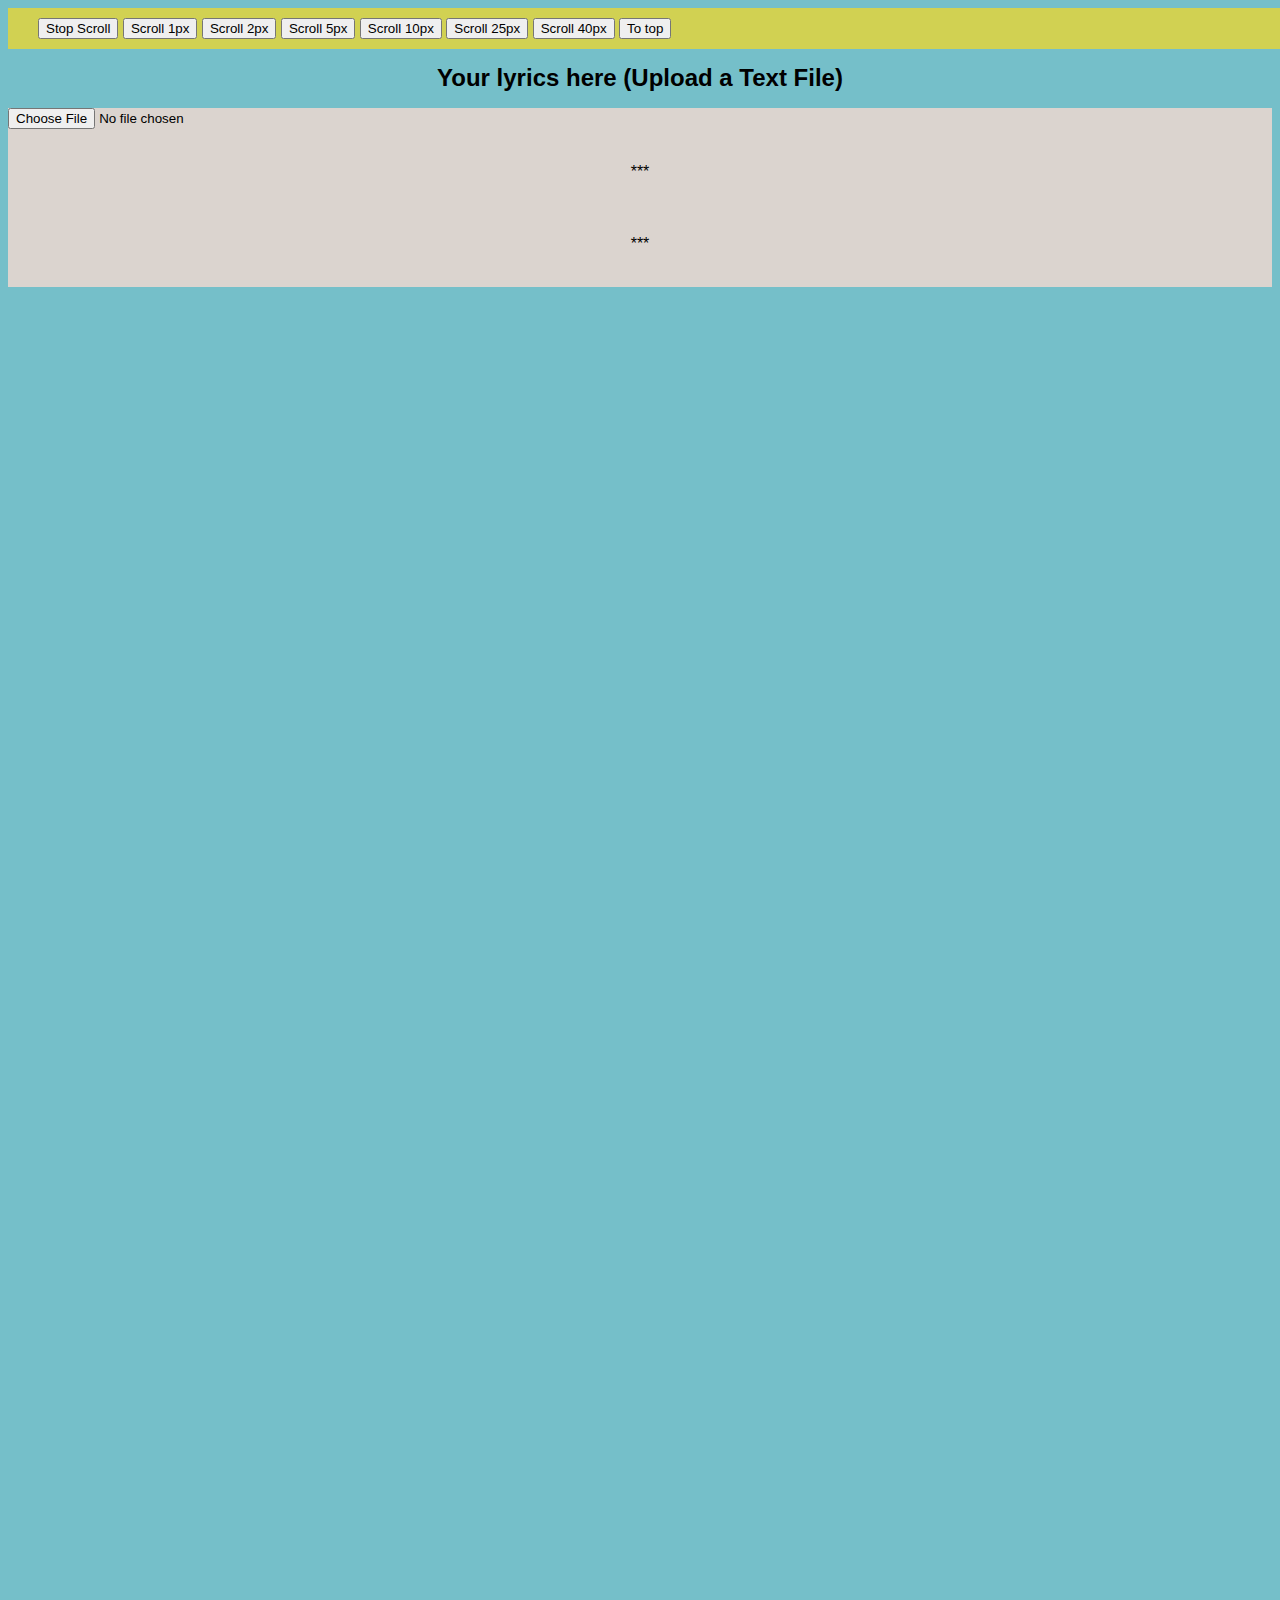
<file: lyrics.html>
<!DOCTYPE html> 
<html lang="en"> 

<head> 
	<meta charset="UTF-8" /> 
	<meta name="viewport" content-after-loading="width=device-width, initial-scale=1.0" /> 
	<link rel="stylesheet" href="style/lyrics-style.css" /> 
	<title> 
		Auto scroll lyrics
	</title> 
</head> 

<body>
    



	<div class="topnav" style="background-color: rgb(209, 209, 82); position: fixed; width:100%; 
    padding-top:10px; padding-left: 30px; padding-bottom: 10px; ">
		

		<button onclick="setSpeed0()">Stop Scroll</button> 

		<button onclick="setSpeed1()">Scroll 1px</button> 

		<button onclick="setSpeed2()" >Scroll 2px</button> 

		<button onclick="setSpeed5()" >Scroll 5px</button>  

		<button onclick="setSpeed10()" >Scroll 10px</button> 

		<button onclick="setSpeed25()" >Scroll 25px</button>  

		<button onclick="setSpeed40()" >Scroll 40px</button> 

		<button onclick="toTop()" >To top</button> 
	  </div>
      
	  <div style="height: 100px;">
        <br>
        <br>
        <center> 
            <h2><b>Your lyrics here
            (Upload a Text File) </b></h2>
        </center>

      </div>

      <div id="lyric-page">

        <input type="file" id="input_file">
        
        <center> 
            <br><p>***</p><br>

            <div id="song_lyrics">
                    <div style="font-size: 20px;">
                    
                        <strong>
                            
                            <pre id="output"></pre></div></div>


                        </strong>

                        <p>***</p><br>
            </div>
            
            
    
        </center>


      </div>
	  

    <div id="content-before-loading"></div>
	<script src="script.js"></script> 
	
</body> 

</html>
</file>
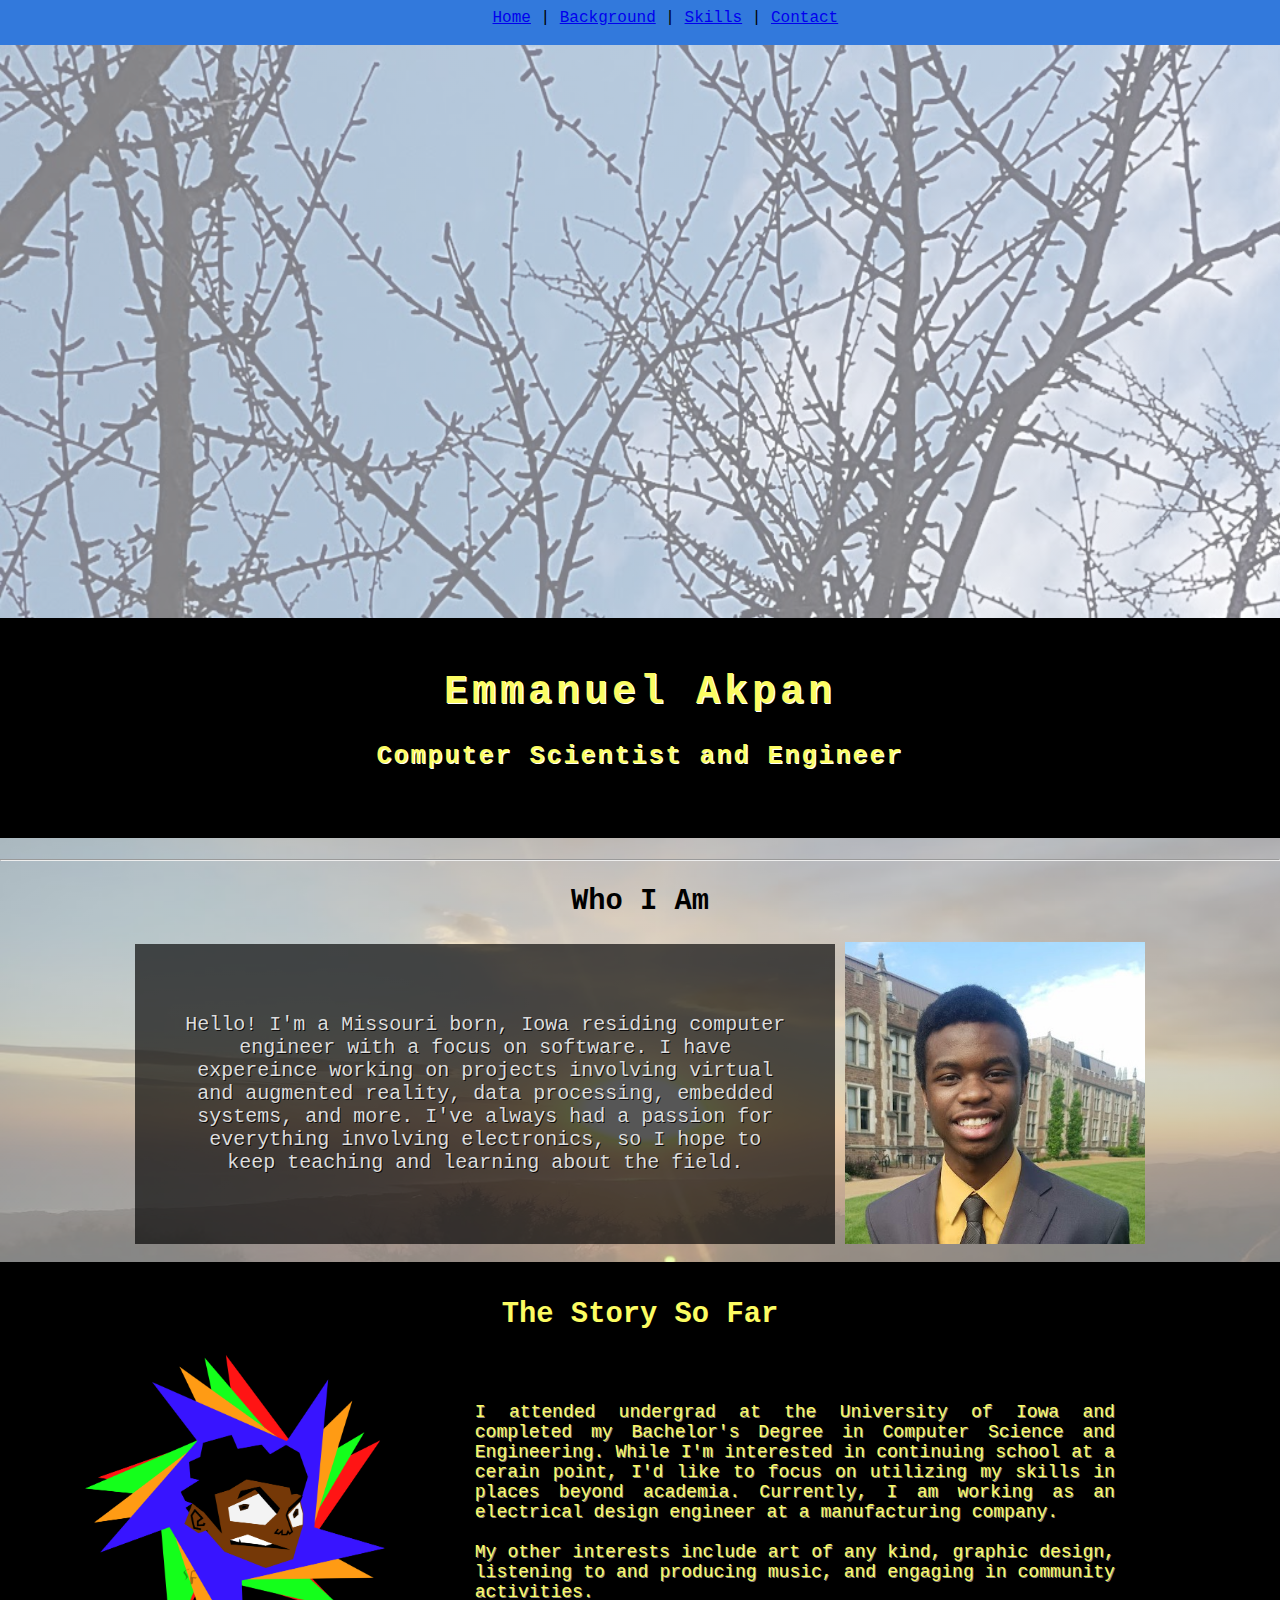
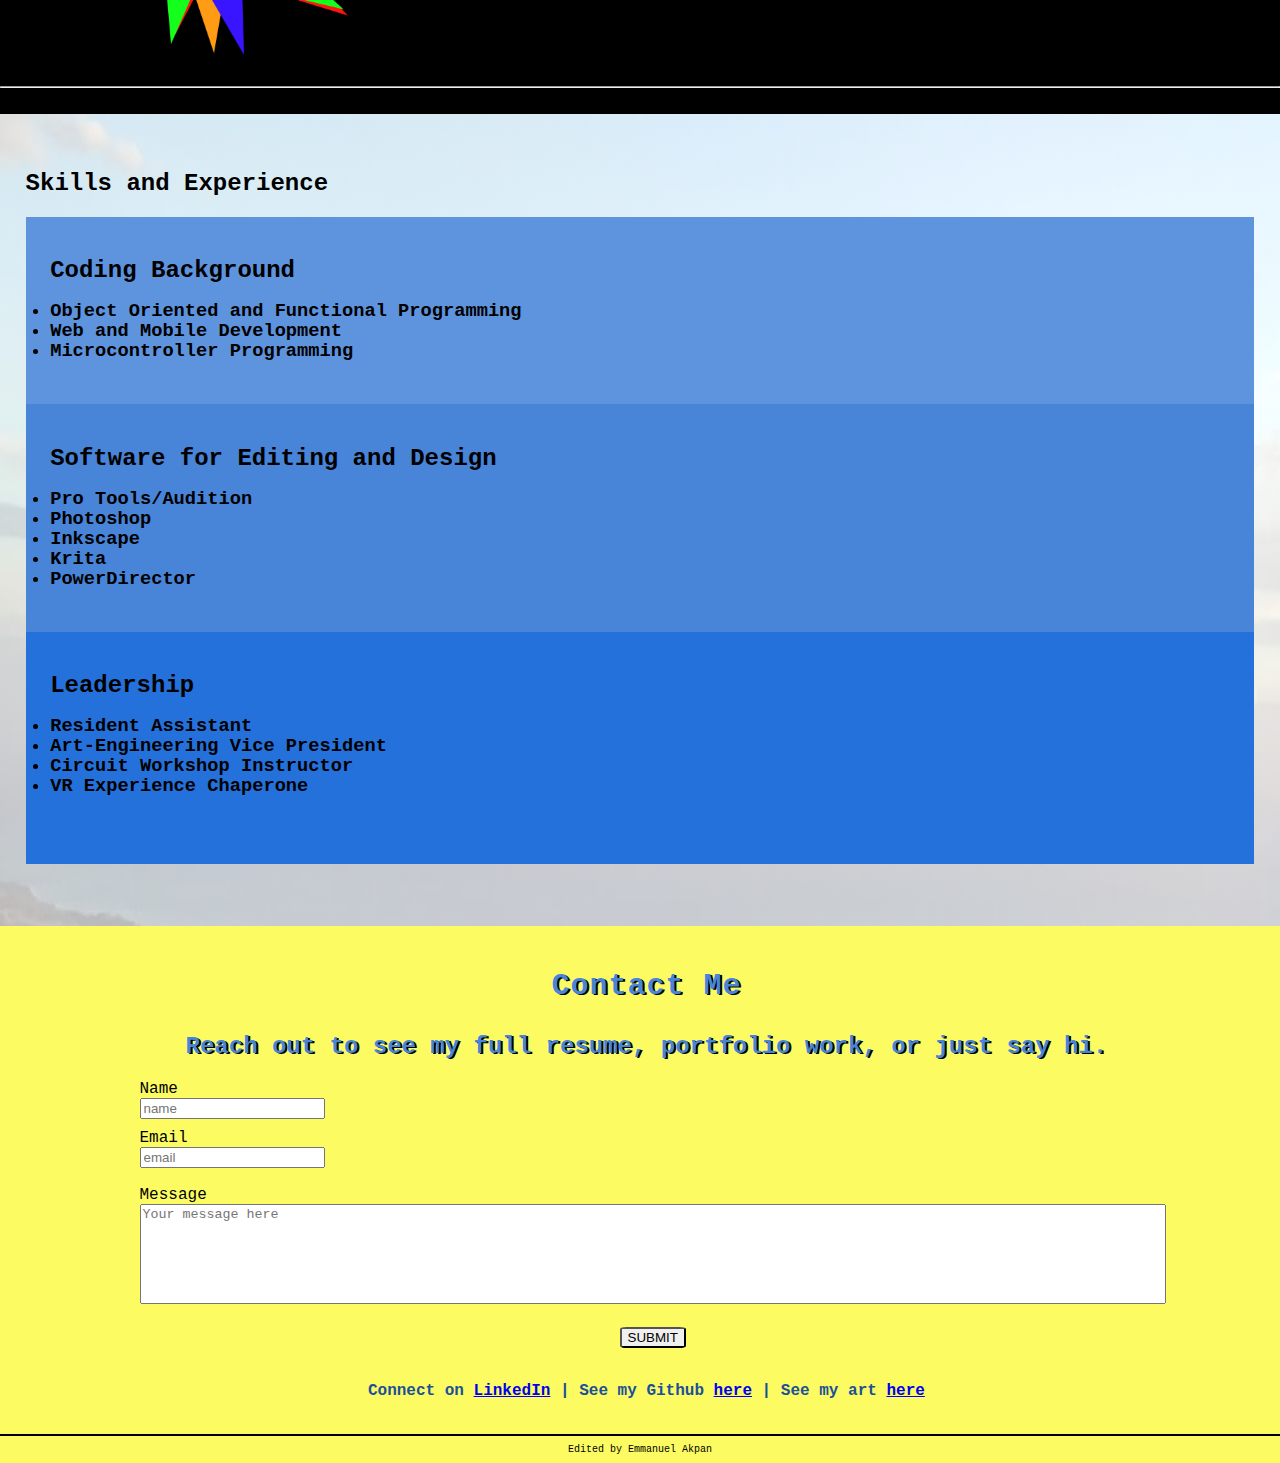
<file: neoindex.html>
<!DOCTYPE html>
<html style="font-size: 16px;" lang="en" class="u-responsive-md">

<script>
    // // window.addEventListener("load");
    // function mySubmit(){ 
    //     event.preventDefault();
    // }
    // const x = document.getElementById("mySubmitButton");
    // x.addEventListener("click",mySubmit);
    // document.getElementById('myForm').addEventListener("click", function(event){event.preventDefault()});
    // from https://github.com/levinunnink/html-form-to-google-sheet?tab=readme-ov-file

    window.addEventListener("load", function() {
        const form = document.getElementById('myForm');
        form.addEventListener("submit", function(e) {
                e.preventDefault();
                const data = new FormData(form);
                const action = e.target.action;
                fetch(action, { method: 'POST',  body: data,  }).then(() => { alert("Message sent.");})
            });
    });


</script> 

<head>
    <!-- Meta -->
    <meta charset="UTF-8">
    
    <meta name="viewport" content="width=device-width, initial-scale=1.0">
    <meta name="resume" content="cover letter">

    <title>Emmanuel's Website</title>

    <!-- Favicon -->
    <link href="images/MyFav.bmp" rel="icon">
    <!-- Style -->
    <link rel="stylesheet" media="screen and (min-device-width: 1000px)" href="style/neostyle.css" >
    
</head>

	
<body class="body">

    <div class="topnav" style="background-color:#3279DC; position:fixed; block-size: 5%; 
    inline-size: 100%; padding:0.5%; align-self: left;">
    
           <div style="padding-left: 4%; padding-top: 0.2%; text-align: center;">  
            <a href="#">Home</a> |
            <a href="#aboutme">Background</a> |
            <a href="#skills">Skills</a> | 
            <a href="#contact">Contact</a>  

           </div>
    </div>

    <br/>

    <section>
        <div style="height: 600px; background-color: black; background: linear-gradient(rgba(255,255,255,0.5), rgba(255,255,255,0.5)), url('images/nice_branch2.jpg'); background-size: 100.9% 175.7%;">
                <!-- <div style="text-align: center; padding-top: 44%;">
                    <div style="background-color: #000000; height: 400px;"> 
                        <h1 style="padding-left:0%; font-size: 40px; text-shadow: 1px 1px #ffffff; color: #FCFC62; letter-spacing: 4px;"><strong>Emmanuel Akpan</strong></h1>
                        <h2 style="padding-left:0%;padding-top:-1%; text-shadow: 1px 1px #ffffff; font-size: 25px; color: #FCFC62; letter-spacing: 2px;">  <strong>Computer Scientist and Engineer</strong></h2>
                
                    </div>
                   </div> -->
        </div>
        <div style="text-align: center; padding-top: 0%;">
            <div style="background-color: #000000; height: 220px; padding: 2%;"> 
                <h1 style="padding-left:0%; font-size: 40px; text-shadow: 1px 1px #ffffff; color: #FCFC62; letter-spacing: 4px;"><strong>Emmanuel Akpan</strong></h1>
                <h2 style="padding-left:0%;padding-top:-1%; text-shadow: 1px 1px #ffffff; font-size: 25px; color: #FCFC62; letter-spacing: 2px;">  <strong>Computer Scientist and Engineer</strong></h2>
            </div>
           </div>

    </section>
    
    <!-- <br> -->
    
    <section id="aboutme">

    <div style="background: #763a3a; padding-top: 1%; margin: 0px; background: 
    linear-gradient(rgba(255,255,255,0.5), rgba(255,255,255,0.5)), url('images/sunset.jpg'); 
    background-size: 100.9% 175.7%;
    border-top: 40px; border-color: black;"><hr>

   
        <div >
            <h2 style="padding-left: 0%; text-align: center; font-size: 180%;"><strong>Who I Am</strong></h2>
            <div style="text-align: center; ">

                <div class="word-boxes">
                    <div style="background-color: #000000a9; width: 700px; height: 300px;">
                        <p style="color: rgb(221, 221, 221); text-shadow: 1px 1px #0e0c0c; 
                        padding: 7%;
                        font-size: 20px;
                        text-align: center;
                        ">
                        Hello! I'm a Missouri born, Iowa residing computer engineer with a focus on software. 
                        I have expereince working on projects involving virtual and augmented reality, data
                        processing, embedded systems, and more. I've always had a passion for everything involving 
                        electronics, so I hope to keep teaching and learning about the field.
                
                        </p>
                        
                    </div>   
                </div>
                <div class="word-boxes">
                    <img src="images/profilepicture.jpg" alt="Emmanuel Akpan's picture" style="  
                    width: 300px;
                    height: 100%;
                    " >
                </div> 
                
            </div>
        </div>  <br>
    </div>


    <div style="background: black; padding-top: 1%; margin: 0px;">
        <h2 style="text-align: center; color: #FCFC62; font-size: 180%;"><strong>The Story So Far</strong></h2>

        <div style="text-align: center;">
            <div class="word-boxes">
                <div style="padding-left: 0%; padding-bottom:0%">
                    <img src="images/self.png" alt="Emmanuel Akpan's self portrait picture"  style=" width: 300px;  height: 300px;"  >
                </div>
            </div>

            <div class="word-boxes">
                <div style="background-color: black; width: 800px; height: 300px;">
                    <p style="font-size:18px; color:#FCFC62; text-shadow: 1px 1px #8d8484; padding-left: 10%; padding-right: 10%;
                    padding-top: 3%; text-align: justify;">
                        I attended undergrad at the University of Iowa and completed my Bachelor's Degree in Computer Science and Engineering. While I'm interested in continuing school at a cerain point,
                        I'd like to focus on utilizing my skills in places beyond academia. Currently, I am working as an electrical design engineer at a manufacturing company.
                        <br><br>
                        
                        My other interests include art of any kind, graphic design, listening to and producing music, and engaging in community activities.
                    </p>
                    
                </div>
            </div>
        </div><br>
        <hr>
        <br>
    </div>

    <!-- <div style="height: 250px;"></div> -->

    <div id="skills" style="background-color: #ffff; margin:0px; padding-top:10px;
           background: linear-gradient(rgba(255,255,255,0.5), rgba(255,255,255,0.5)), url('images/mountains.jpg'); background-size: 100.9% 175.7%;">
            <div style="margin:1%; padding:1%">

                <h2 class="subheader"><strong>Skills and Experience</strong></h2>
                <div class="row">
                    <div class="column-2" style="background-color:#5e94de;">
                        <div style="padding: 2%; line-height: 20px;">

                            <h2><strong>Coding Background</strong></h2>
                            <h3>
                            <li>Object Oriented and Functional Programming</li>
                            <li>Web and Mobile Development</li>
                            <li>Microcontroller Programming</li>
                        </div>
                    </div>

                    <div class="column-2" style="background-color:#4884d8;">
                        <div style="padding: 2%; line-height: 20px;">

                            <h2><strong>Software for Editing and Design</strong></h2>
                            <h3>
                            <li>Pro Tools/Audition</li>
                            <li>Photoshop</li>
                            <li>Inkscape</li>
                            <li>Krita</li>
                            <li>PowerDirector</li>
                        </div>
                    </div>

                    <div class="column-2" style="background-color:#2571dc;">
                        <div style="padding: 2%; line-height: 20px;">

                            <h2><strong>Leadership</strong></h2>
                            <h3>
                            <li>Resident Assistant</li>
                            <li>Art-Engineering Vice President</li>
                            <li>Circuit Workshop Instructor</li>
                            <li>VR Experience Chaperone</li>
                        </div>
                    </div>
            
                    <div class="column-2" style="background-color:#2571dc;">
                        <div style="padding: 1%;">
                            <div>
                                <!-- Click <a href="resume_6.pdf" target="_blank">here</a> to see my full resume and <a href="#">here</a> to see my projects.   -->
                            </div>
                        </div>
                    </div>
                </div>
                <br><br>


            </div>
            <section id="contact">
                <div style="padding-left:1%; padding-top: 1%; background-color: #FCFC62; height: 400px;">
                 
                    <p style="text-align: center; color: #4884d8; text-shadow: 2px 1px #000000; letter-spacing: 1px; font-size: 30px;">
                        <strong>Contact Me </strong>
                    </p>
                        
                    <div style="text-align: center; padding-right: 0%;">
                        <h2 style="color: #4884d8; text-shadow: 2px 1px #000000;">Reach out to see my full resume, portfolio work, or just say hi.</h2>
                        <!-- <br>     -->
                    </div>

                    <div style="text-align: center; padding-left: 10%;">

                        <form 
                        id="myForm"
                        method="post"
                        action="https://script.google.com/macros/s/AKfycbw2V0_Dg994ihgHcE__RuczarCvyMjwCc4FTbnNkv6TvwHaeoJnRc0evqg9Huxm_ot6/exec" >
                        
                            <div style="text-align: left;"> 
                                <label for="Name">Name</label><br>
                                <input type="text" id="Name" name="Name" placeholder="name" required><br>
                            </div>

                            <div style="height: 10px;"> </div>

                            <div style="text-align: left;"> 
                                <label for="Email">Email</label><br>
                                <input type="email" id="Email" name="Email" placeholder="email" ><br><br>
                            </div>


                            <div style="text-align: left;">
                                <label for="Message">Message</label><br>
                                <textarea id="Message" name="Message" placeholder="Your message here" maxlength="500" 
                                style="height: 100px; width: 90%; resize: none;" required></textarea> <br><br>
                            </div>

                            <div style="padding-right: 10%;">
                                <!-- <input type="submit" value="Submit!" style="text-align: center;">  -->
                                <button type="submit" style="border-radius: 10%;"id="mySubmitButton">SUBMIT</button>
                                <!-- <button id="mySubmitButton">SUBMIT </button> -->
                                <br><br>
                            </div>
                          </form> 
                    </div>

                    <div class="center" style="text-align: center;">
                        <p style="color: #1b5099;"><strong>
                            Connect on <a href="https://www.linkedin.com/in/emmanuel-a-b20011101/">LinkedIn</a> 
                            | See my Github <a href="https://github.com/the1eman">here</a> 
                            | See my art <a href="https://www.behance.net/emmanuelbakpan/projects">here</a> </strong>
                        </p>
                    </div>
                </div>

            </section>
            <!-- <div style="background-color: #763a3a;">  <p>HERE</p> </div> -->
            
        </div>
        
    </section>
    <div style="height: 100px;"> </div>
    


        <!-- <br>  -->
        <!-- <section id="contact">
            <div style="padding-left:1%; background-color: #aaa;">
                <h3 class="subheader">Contact Me</h3>
                <div class="center">
                    <p style="color: #000000;">
                        Connect on <a href="https://www.linkedin.com/in/emmanuel-a-b20011101/">LinkedIn</a>
                        | Reach out at <a href="mailto:ra.emmanuel.a@gmail.com">ra.emmanuel.a@gmail.com </a>
                        | See my Github <a href="https://github.com/the1eman">here</a> 
                        | See my art <a href="https://www.behance.net/emmanuelbakpan/projects">here</a> 
                    </p>
                </div>
            </div>
        </section> -->

        <section>
            <div style="height: auto;">
                <hr color="black">
                <footer>
                    <div class="center" style="font-size:10px; text-align: center;">
                        Edited by Emmanuel Akpan
                    </div>
                </footer>
            </div>
                
        </section>

</body>

</html>
</file>
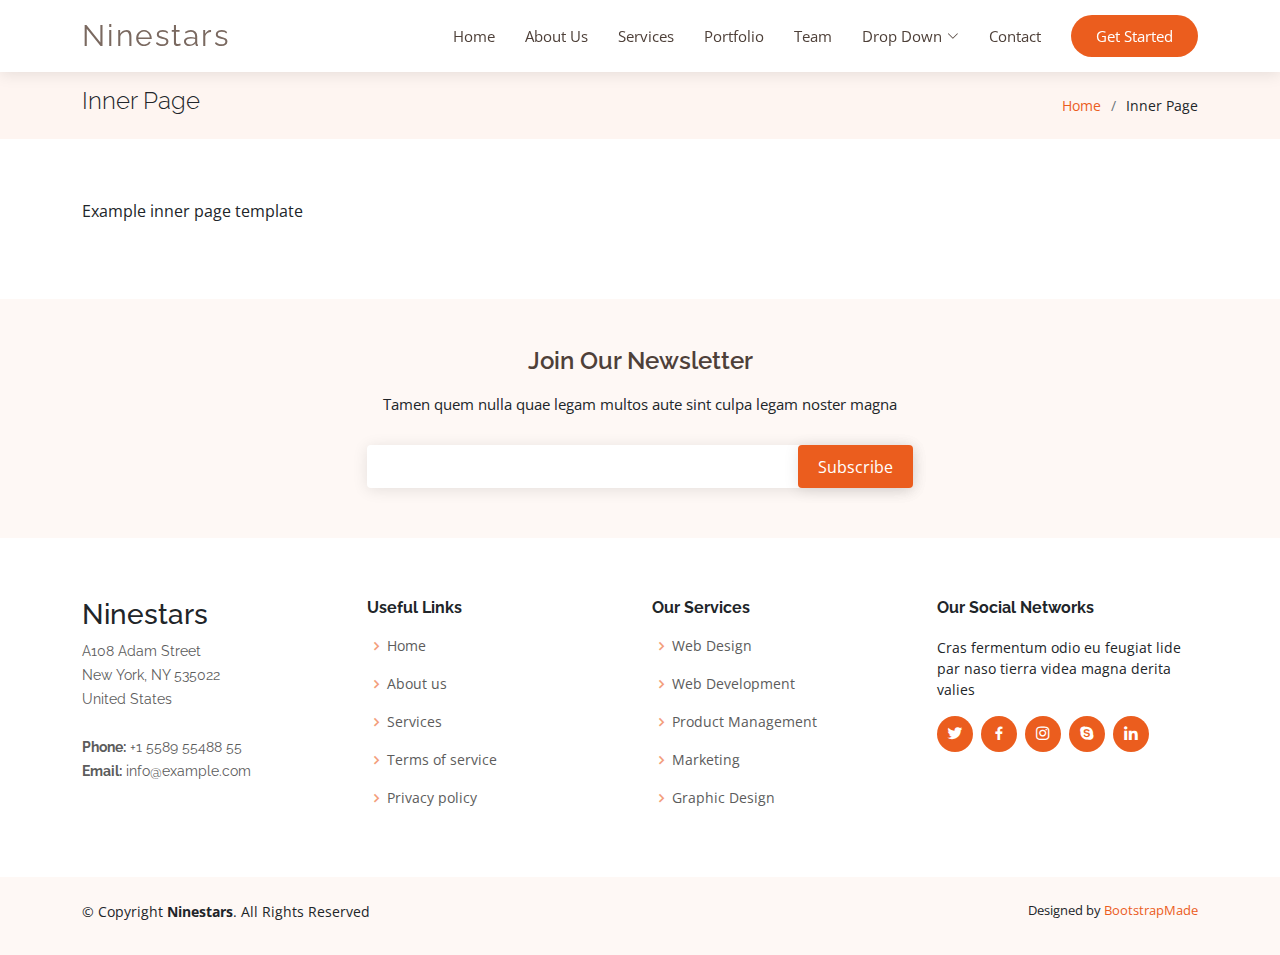
<file: Nine/Ninestars/inner-page.html>
<!DOCTYPE html>
<html lang="en">

<head>
  <meta charset="utf-8">
  <meta content="width=device-width, initial-scale=1.0" name="viewport">

  <title>Inner Page - Ninestars Bootstrap Template</title>
  <meta content="" name="description">
  <meta content="" name="keywords">

  <!-- Favicons -->
  <link href="assets/img/favicon.png" rel="icon">
  <link href="assets/img/apple-touch-icon.png" rel="apple-touch-icon">

  <!-- Google Fonts -->
  <link href="https://fonts.googleapis.com/css?family=Open+Sans:300,300i,400,400i,600,600i,700,700i|Raleway:300,300i,400,400i,600,600i,700,700i" rel="stylesheet">

  <!-- Vendor CSS Files -->
  <link href="assets/vendor/aos/aos.css" rel="stylesheet">
  <link href="assets/vendor/bootstrap/css/bootstrap.min.css" rel="stylesheet">
  <link href="assets/vendor/bootstrap-icons/bootstrap-icons.css" rel="stylesheet">
  <link href="assets/vendor/boxicons/css/boxicons.min.css" rel="stylesheet">
  <link href="assets/vendor/glightbox/css/glightbox.min.css" rel="stylesheet">
  <link href="assets/vendor/swiper/swiper-bundle.min.css" rel="stylesheet">

  <!-- Template Main CSS File -->
  <link href="assets/css/style.css" rel="stylesheet">

  <!-- =======================================================
  * Template Name: Ninestars
  * Updated: May 30 2023 with Bootstrap v5.3.0
  * Template URL: https://bootstrapmade.com/ninestars-free-bootstrap-3-theme-for-creative/
  * Author: BootstrapMade.com
  * License: https://bootstrapmade.com/license/
  ======================================================== -->
</head>

<body>

  <!-- ======= Header ======= -->
  <header id="header" class="fixed-top d-flex align-items-center">
    <div class="container d-flex align-items-center justify-content-between">

      <div class="logo">
        <h1 class="text-light"><a href="index.html"><span>Ninestars</span></a></h1>
        <!-- Uncomment below if you prefer to use an image logo -->
        <!-- <a href="index.html"><img src="assets/img/logo.png" alt="" class="img-fluid"></a>-->
      </div>

      <nav id="navbar" class="navbar">
        <ul>
          <li><a class="nav-link scrollto " href="#hero">Home</a></li>
          <li><a class="nav-link scrollto" href="#about">About Us</a></li>
          <li><a class="nav-link scrollto" href="#services">Services</a></li>
          <li><a class="nav-link scrollto" href="#portfolio">Portfolio</a></li>
          <li><a class="nav-link scrollto" href="#team">Team</a></li>
          <li class="dropdown"><a href="#"><span>Drop Down</span> <i class="bi bi-chevron-down"></i></a>
            <ul>
              <li><a href="#">Drop Down 1</a></li>
              <li class="dropdown"><a href="#"><span>Deep Drop Down</span> <i class="bi bi-chevron-right"></i></a>
                <ul>
                  <li><a href="#">Deep Drop Down 1</a></li>
                  <li><a href="#">Deep Drop Down 2</a></li>
                  <li><a href="#">Deep Drop Down 3</a></li>
                  <li><a href="#">Deep Drop Down 4</a></li>
                  <li><a href="#">Deep Drop Down 5</a></li>
                </ul>
              </li>
              <li><a href="#">Drop Down 2</a></li>
              <li><a href="#">Drop Down 3</a></li>
              <li><a href="#">Drop Down 4</a></li>
            </ul>
          </li>
          <li><a class="nav-link scrollto" href="#contact">Contact</a></li>
          <li><a class="getstarted scrollto" href="#about">Get Started</a></li>
        </ul>
        <i class="bi bi-list mobile-nav-toggle"></i>
      </nav><!-- .navbar -->

    </div>
  </header><!-- End Header -->

  <main id="main">

    <!-- ======= Breadcrumbs Section ======= -->
    <section class="breadcrumbs">
      <div class="container">

        <div class="d-flex justify-content-between align-items-center">
          <h2>Inner Page</h2>
          <ol>
            <li><a href="index.html">Home</a></li>
            <li>Inner Page</li>
          </ol>
        </div>

      </div>
    </section><!-- End Breadcrumbs Section -->

    <section class="inner-page">
      <div class="container">
        <p>
          Example inner page template
        </p>
      </div>
    </section>

  </main><!-- End #main -->

  <!-- ======= Footer ======= -->
  <footer id="footer">

    <div class="footer-newsletter">
      <div class="container">
        <div class="row justify-content-center">
          <div class="col-lg-6">
            <h4>Join Our Newsletter</h4>
            <p>Tamen quem nulla quae legam multos aute sint culpa legam noster magna</p>
            <form action="" method="post">
              <input type="email" name="email"><input type="submit" value="Subscribe">
            </form>
          </div>
        </div>
      </div>
    </div>

    <div class="footer-top">
      <div class="container">
        <div class="row">

          <div class="col-lg-3 col-md-6 footer-contact">
            <h3>Ninestars</h3>
            <p>
              A108 Adam Street <br>
              New York, NY 535022<br>
              United States <br><br>
              <strong>Phone:</strong> +1 5589 55488 55<br>
              <strong>Email:</strong> info@example.com<br>
            </p>
          </div>

          <div class="col-lg-3 col-md-6 footer-links">
            <h4>Useful Links</h4>
            <ul>
              <li><i class="bx bx-chevron-right"></i> <a href="#">Home</a></li>
              <li><i class="bx bx-chevron-right"></i> <a href="#">About us</a></li>
              <li><i class="bx bx-chevron-right"></i> <a href="#">Services</a></li>
              <li><i class="bx bx-chevron-right"></i> <a href="#">Terms of service</a></li>
              <li><i class="bx bx-chevron-right"></i> <a href="#">Privacy policy</a></li>
            </ul>
          </div>

          <div class="col-lg-3 col-md-6 footer-links">
            <h4>Our Services</h4>
            <ul>
              <li><i class="bx bx-chevron-right"></i> <a href="#">Web Design</a></li>
              <li><i class="bx bx-chevron-right"></i> <a href="#">Web Development</a></li>
              <li><i class="bx bx-chevron-right"></i> <a href="#">Product Management</a></li>
              <li><i class="bx bx-chevron-right"></i> <a href="#">Marketing</a></li>
              <li><i class="bx bx-chevron-right"></i> <a href="#">Graphic Design</a></li>
            </ul>
          </div>

          <div class="col-lg-3 col-md-6 footer-links">
            <h4>Our Social Networks</h4>
            <p>Cras fermentum odio eu feugiat lide par naso tierra videa magna derita valies</p>
            <div class="social-links mt-3">
              <a href="#" class="twitter"><i class="bx bxl-twitter"></i></a>
              <a href="#" class="facebook"><i class="bx bxl-facebook"></i></a>
              <a href="#" class="instagram"><i class="bx bxl-instagram"></i></a>
              <a href="#" class="google-plus"><i class="bx bxl-skype"></i></a>
              <a href="#" class="linkedin"><i class="bx bxl-linkedin"></i></a>
            </div>
          </div>

        </div>
      </div>
    </div>

    <div class="container py-4">
      <div class="copyright">
        &copy; Copyright <strong><span>Ninestars</span></strong>. All Rights Reserved
      </div>
      <div class="credits">
        <!-- All the links in the footer should remain intact. -->
        <!-- You can delete the links only if you purchased the pro version. -->
        <!-- Licensing information: https://bootstrapmade.com/license/ -->
        <!-- Purchase the pro version with working PHP/AJAX contact form: https://bootstrapmade.com/ninestars-free-bootstrap-3-theme-for-creative/ -->
        Designed by <a href="https://bootstrapmade.com/">BootstrapMade</a>
      </div>
    </div>
  </footer><!-- End Footer -->

  <a href="#" class="back-to-top d-flex align-items-center justify-content-center"><i class="bi bi-arrow-up-short"></i></a>

  <!-- Vendor JS Files -->
  <script src="assets/vendor/aos/aos.js"></script>
  <script src="assets/vendor/bootstrap/js/bootstrap.bundle.min.js"></script>
  <script src="assets/vendor/glightbox/js/glightbox.min.js"></script>
  <script src="assets/vendor/isotope-layout/isotope.pkgd.min.js"></script>
  <script src="assets/vendor/swiper/swiper-bundle.min.js"></script>
  <script src="assets/vendor/php-email-form/validate.js"></script>

  <!-- Template Main JS File -->
  <script src="assets/js/main.js"></script>

</body>

</html>
</file>
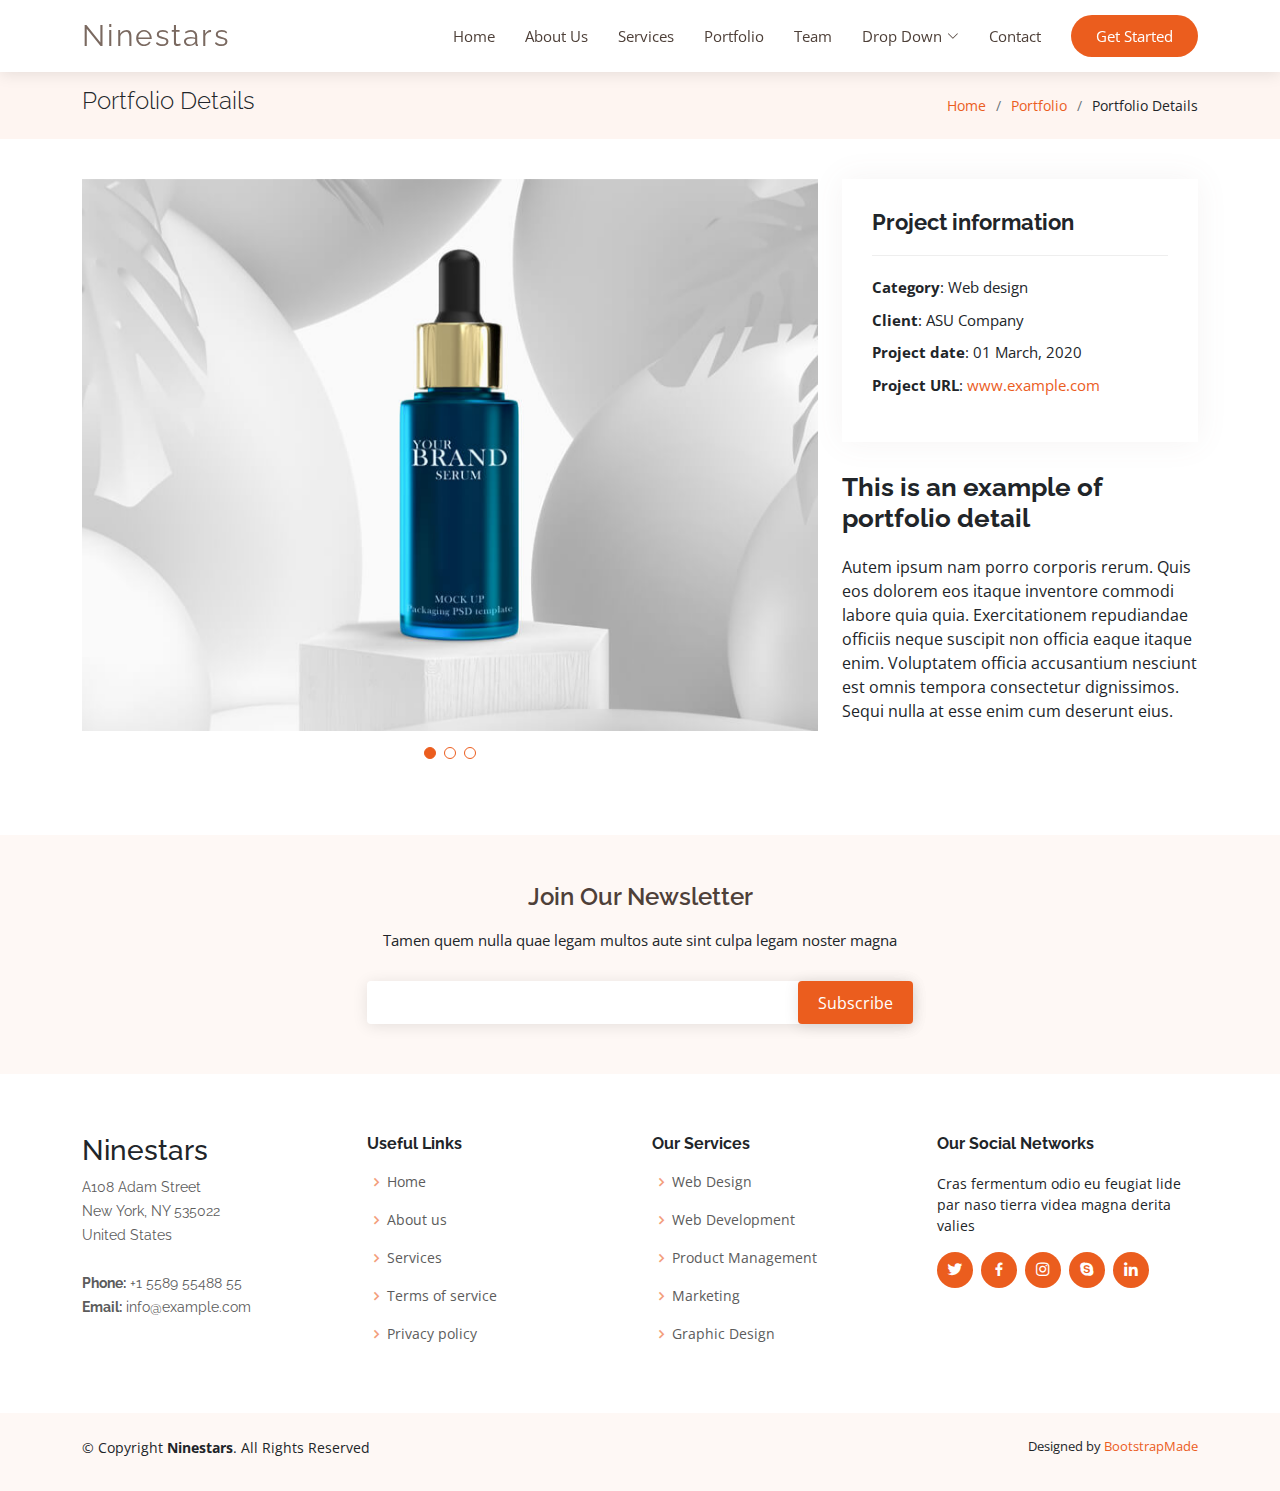
<file: Nine/Ninestars/portfolio-details.html>
<!DOCTYPE html>
<html lang="en">

<head>
  <meta charset="utf-8">
  <meta content="width=device-width, initial-scale=1.0" name="viewport">

  <title>Portfolio Details - Ninestars Bootstrap Template</title>
  <meta content="" name="description">
  <meta content="" name="keywords">

  <!-- Favicons -->
  <link href="assets/img/favicon.png" rel="icon">
  <link href="assets/img/apple-touch-icon.png" rel="apple-touch-icon">

  <!-- Google Fonts -->
  <link href="https://fonts.googleapis.com/css?family=Open+Sans:300,300i,400,400i,600,600i,700,700i|Raleway:300,300i,400,400i,600,600i,700,700i" rel="stylesheet">

  <!-- Vendor CSS Files -->
  <link href="assets/vendor/aos/aos.css" rel="stylesheet">
  <link href="assets/vendor/bootstrap/css/bootstrap.min.css" rel="stylesheet">
  <link href="assets/vendor/bootstrap-icons/bootstrap-icons.css" rel="stylesheet">
  <link href="assets/vendor/boxicons/css/boxicons.min.css" rel="stylesheet">
  <link href="assets/vendor/glightbox/css/glightbox.min.css" rel="stylesheet">
  <link href="assets/vendor/swiper/swiper-bundle.min.css" rel="stylesheet">

  <!-- Template Main CSS File -->
  <link href="assets/css/style.css" rel="stylesheet">

  <!-- =======================================================
  * Template Name: Ninestars
  * Updated: May 30 2023 with Bootstrap v5.3.0
  * Template URL: https://bootstrapmade.com/ninestars-free-bootstrap-3-theme-for-creative/
  * Author: BootstrapMade.com
  * License: https://bootstrapmade.com/license/
  ======================================================== -->
</head>

<body>

  <!-- ======= Header ======= -->
  <header id="header" class="fixed-top d-flex align-items-center">
    <div class="container d-flex align-items-center justify-content-between">

      <div class="logo">
        <h1 class="text-light"><a href="index.html"><span>Ninestars</span></a></h1>
        <!-- Uncomment below if you prefer to use an image logo -->
        <!-- <a href="index.html"><img src="assets/img/logo.png" alt="" class="img-fluid"></a>-->
      </div>

      <nav id="navbar" class="navbar">
        <ul>
          <li><a class="nav-link scrollto " href="#hero">Home</a></li>
          <li><a class="nav-link scrollto" href="#about">About Us</a></li>
          <li><a class="nav-link scrollto" href="#services">Services</a></li>
          <li><a class="nav-link scrollto" href="#portfolio">Portfolio</a></li>
          <li><a class="nav-link scrollto" href="#team">Team</a></li>
          <li class="dropdown"><a href="#"><span>Drop Down</span> <i class="bi bi-chevron-down"></i></a>
            <ul>
              <li><a href="#">Drop Down 1</a></li>
              <li class="dropdown"><a href="#"><span>Deep Drop Down</span> <i class="bi bi-chevron-right"></i></a>
                <ul>
                  <li><a href="#">Deep Drop Down 1</a></li>
                  <li><a href="#">Deep Drop Down 2</a></li>
                  <li><a href="#">Deep Drop Down 3</a></li>
                  <li><a href="#">Deep Drop Down 4</a></li>
                  <li><a href="#">Deep Drop Down 5</a></li>
                </ul>
              </li>
              <li><a href="#">Drop Down 2</a></li>
              <li><a href="#">Drop Down 3</a></li>
              <li><a href="#">Drop Down 4</a></li>
            </ul>
          </li>
          <li><a class="nav-link scrollto" href="#contact">Contact</a></li>
          <li><a class="getstarted scrollto" href="#about">Get Started</a></li>
        </ul>
        <i class="bi bi-list mobile-nav-toggle"></i>
      </nav><!-- .navbar -->

    </div>
  </header><!-- End Header -->

  <main id="main">

    <!-- ======= Breadcrumbs Section ======= -->
    <section class="breadcrumbs">
      <div class="container">

        <div class="d-flex justify-content-between align-items-center">
          <h2>Portfolio Details</h2>
          <ol>
            <li><a href="index.html">Home</a></li>
            <li><a href="portfolio.html">Portfolio</a></li>
            <li>Portfolio Details</li>
          </ol>
        </div>

      </div>
    </section><!-- Breadcrumbs Section -->

    <!-- ======= Portfolio Details Section ======= -->
    <section id="portfolio-details" class="portfolio-details">
      <div class="container">

        <div class="row gy-4">

          <div class="col-lg-8">
            <div class="portfolio-details-slider swiper">
              <div class="swiper-wrapper align-items-center">

                <div class="swiper-slide">
                  <img src="assets/img/portfolio/portfolio-1.jpg" alt="">
                </div>

                <div class="swiper-slide">
                  <img src="assets/img/portfolio/portfolio-2.jpg" alt="">
                </div>

                <div class="swiper-slide">
                  <img src="assets/img/portfolio/portfolio-3.jpg" alt="">
                </div>

              </div>
              <div class="swiper-pagination"></div>
            </div>
          </div>

          <div class="col-lg-4">
            <div class="portfolio-info">
              <h3>Project information</h3>
              <ul>
                <li><strong>Category</strong>: Web design</li>
                <li><strong>Client</strong>: ASU Company</li>
                <li><strong>Project date</strong>: 01 March, 2020</li>
                <li><strong>Project URL</strong>: <a href="#">www.example.com</a></li>
              </ul>
            </div>
            <div class="portfolio-description">
              <h2>This is an example of portfolio detail</h2>
              <p>
                Autem ipsum nam porro corporis rerum. Quis eos dolorem eos itaque inventore commodi labore quia quia. Exercitationem repudiandae officiis neque suscipit non officia eaque itaque enim. Voluptatem officia accusantium nesciunt est omnis tempora consectetur dignissimos. Sequi nulla at esse enim cum deserunt eius.
              </p>
            </div>
          </div>

        </div>

      </div>
    </section><!-- End Portfolio Details Section -->

  </main><!-- End #main -->

  <!-- ======= Footer ======= -->
  <footer id="footer">

    <div class="footer-newsletter">
      <div class="container">
        <div class="row justify-content-center">
          <div class="col-lg-6">
            <h4>Join Our Newsletter</h4>
            <p>Tamen quem nulla quae legam multos aute sint culpa legam noster magna</p>
            <form action="" method="post">
              <input type="email" name="email"><input type="submit" value="Subscribe">
            </form>
          </div>
        </div>
      </div>
    </div>

    <div class="footer-top">
      <div class="container">
        <div class="row">

          <div class="col-lg-3 col-md-6 footer-contact">
            <h3>Ninestars</h3>
            <p>
              A108 Adam Street <br>
              New York, NY 535022<br>
              United States <br><br>
              <strong>Phone:</strong> +1 5589 55488 55<br>
              <strong>Email:</strong> info@example.com<br>
            </p>
          </div>

          <div class="col-lg-3 col-md-6 footer-links">
            <h4>Useful Links</h4>
            <ul>
              <li><i class="bx bx-chevron-right"></i> <a href="#">Home</a></li>
              <li><i class="bx bx-chevron-right"></i> <a href="#">About us</a></li>
              <li><i class="bx bx-chevron-right"></i> <a href="#">Services</a></li>
              <li><i class="bx bx-chevron-right"></i> <a href="#">Terms of service</a></li>
              <li><i class="bx bx-chevron-right"></i> <a href="#">Privacy policy</a></li>
            </ul>
          </div>

          <div class="col-lg-3 col-md-6 footer-links">
            <h4>Our Services</h4>
            <ul>
              <li><i class="bx bx-chevron-right"></i> <a href="#">Web Design</a></li>
              <li><i class="bx bx-chevron-right"></i> <a href="#">Web Development</a></li>
              <li><i class="bx bx-chevron-right"></i> <a href="#">Product Management</a></li>
              <li><i class="bx bx-chevron-right"></i> <a href="#">Marketing</a></li>
              <li><i class="bx bx-chevron-right"></i> <a href="#">Graphic Design</a></li>
            </ul>
          </div>

          <div class="col-lg-3 col-md-6 footer-links">
            <h4>Our Social Networks</h4>
            <p>Cras fermentum odio eu feugiat lide par naso tierra videa magna derita valies</p>
            <div class="social-links mt-3">
              <a href="#" class="twitter"><i class="bx bxl-twitter"></i></a>
              <a href="#" class="facebook"><i class="bx bxl-facebook"></i></a>
              <a href="#" class="instagram"><i class="bx bxl-instagram"></i></a>
              <a href="#" class="google-plus"><i class="bx bxl-skype"></i></a>
              <a href="#" class="linkedin"><i class="bx bxl-linkedin"></i></a>
            </div>
          </div>

        </div>
      </div>
    </div>

    <div class="container py-4">
      <div class="copyright">
        &copy; Copyright <strong><span>Ninestars</span></strong>. All Rights Reserved
      </div>
      <div class="credits">
        <!-- All the links in the footer should remain intact. -->
        <!-- You can delete the links only if you purchased the pro version. -->
        <!-- Licensing information: https://bootstrapmade.com/license/ -->
        <!-- Purchase the pro version with working PHP/AJAX contact form: https://bootstrapmade.com/ninestars-free-bootstrap-3-theme-for-creative/ -->
        Designed by <a href="https://bootstrapmade.com/">BootstrapMade</a>
      </div>
    </div>
  </footer><!-- End Footer -->

  <a href="#" class="back-to-top d-flex align-items-center justify-content-center"><i class="bi bi-arrow-up-short"></i></a>

  <!-- Vendor JS Files -->
  <script src="assets/vendor/aos/aos.js"></script>
  <script src="assets/vendor/bootstrap/js/bootstrap.bundle.min.js"></script>
  <script src="assets/vendor/glightbox/js/glightbox.min.js"></script>
  <script src="assets/vendor/isotope-layout/isotope.pkgd.min.js"></script>
  <script src="assets/vendor/swiper/swiper-bundle.min.js"></script>
  <script src="assets/vendor/php-email-form/validate.js"></script>

  <!-- Template Main JS File -->
  <script src="assets/js/main.js"></script>

</body>

</html>
</file>
<file: style/neostyle.css>
/**
    Insired by  Ninestars template
*/

/** General*/
:root{
    --primary-color: #3279DC;
    --primary-comp-color:#FEFFEA;
    --secondary-color: #FCFC62;
    
  }

* {
    box-sizing: border-box;
}

body {
    font-family: 'Courier New', Courier, monospace;
    /* "Public Sans", sans-serif; */
    /* color: #000; */
    /* width: 99%; */
    
    /* padding: 2%; */
    align-self: center;
    margin: 8px 0;
    margin-top: 0;

    background-color: var(--secondary-color);
    /* #4d4747; */

}

.central{
    width: 26%;
    margin-left: auto;
    margin-right: auto;
}

.boxes{
    display: inline-block;
}
.word-boxes{
    display: inline-flex;
    vertical-align:bottom;
}

.flush-img{
    margin: 0px !important;
    padding: 0px  !important;
    width: 100px;
    height: 100px;
    background: red;
    vertical-align: bottom;
}



.Box {
    display: inline-block;
  }
  
  .myDiv {
    background: blue;
    width: 700px;
    color: white;
  }

 

  /* primary-comp-color{
    background-color:#9A879D;
  }
  
  secondary-color{
    background-color: #CBB32B;
  } */
</file>
<file: style/lyrics-style.css>
body {
    font-family: "Public Sans", sans-serif;
    color: #000;
    background-color: #75bfc9;
    height: 7000px;

}

#lyric-page { 
    width: 50;
    height: 50;

    background-color:#dbd4cf;
}
</file>
<file: Nine/Ninestars/assets/css/style.css>
/**
* Template Name: Ninestars
* Updated: May 30 2023 with Bootstrap v5.3.0
* Template URL: https://bootstrapmade.com/ninestars-free-bootstrap-3-theme-for-creative/
* Author: BootstrapMade.com
* License: https://bootstrapmade.com/license/
*/

/*--------------------------------------------------------------
# General
--------------------------------------------------------------*/
body {
  font-family: "Open Sans", sans-serif;
  color: #212529;
}

a {
  color: #eb5d1e;
  text-decoration: none;
}

a:hover {
  color: #ef7f4d;
  text-decoration: none;
}

h1,
h2,
h3,
h4,
h5,
h6,
.font-primary {
  font-family: "Raleway", sans-serif;
}

/*--------------------------------------------------------------
# Back to top button
--------------------------------------------------------------*/
.back-to-top {
  position: fixed;
  visibility: hidden;
  opacity: 0;
  right: 15px;
  bottom: 15px;
  z-index: 99999;
  background: #eb5d1e;
  width: 40px;
  height: 40px;
  border-radius: 4px;
  transition: all 0.4s;
}

.back-to-top i {
  font-size: 24px;
  color: #fff;
  line-height: 0;
}

.back-to-top:hover {
  background: #ee7843;
  color: #fff;
}

.back-to-top.active {
  visibility: visible;
  opacity: 1;
}

/*--------------------------------------------------------------
# Disable aos animation delay on mobile devices
--------------------------------------------------------------*/
@media screen and (max-width: 768px) {
  [data-aos-delay] {
    transition-delay: 0 !important;
  }
}

/*--------------------------------------------------------------
# Header
--------------------------------------------------------------*/
#header {
  height: 72px;
  transition: all 0.5s;
  z-index: 997;
  transition: all 0.5s;
  background: #fff;
  box-shadow: 0px 2px 15px rgba(0, 0, 0, 0.1);
}

#header .logo h1 {
  font-size: 30px;
  margin: 0;
  line-height: 1;
  font-weight: 400;
  letter-spacing: 2px;
}

#header .logo h1 a,
#header .logo h1 a:hover {
  color: #7a6960;
  text-decoration: none;
}

#header .logo img {
  padding: 0;
  margin: 0;
  max-height: 40px;
}

#main {
  margin-top: 72px;
}

/*--------------------------------------------------------------
# Navigation Menu
--------------------------------------------------------------*/
/**
* Desktop Navigation 
*/
.navbar {
  padding: 0;
}

.navbar ul {
  margin: 0;
  padding: 0;
  display: flex;
  list-style: none;
  align-items: center;
}

.navbar li {
  position: relative;
}

.navbar a,
.navbar a:focus {
  display: flex;
  align-items: center;
  justify-content: space-between;
  padding: 10px 0 10px 30px;
  font-size: 15px;
  color: #4e4039;
  white-space: nowrap;
  transition: 0.3s;
}

.navbar a i,
.navbar a:focus i {
  font-size: 12px;
  line-height: 0;
  margin-left: 5px;
}

.navbar a:hover,
.navbar .active,
.navbar .active:focus,
.navbar li:hover>a {
  color: #eb5d1e;
}

.navbar .getstarted,
.navbar .getstarted:focus {
  background: #eb5d1e;
  color: #fff;
  padding: 10px 25px;
  margin-left: 30px;
  border-radius: 50px;
}

.navbar .getstarted:hover,
.navbar .getstarted:focus:hover {
  color: #fff;
  background: #ee7843;
}

.navbar .dropdown ul {
  display: block;
  position: absolute;
  left: 14px;
  top: calc(100% + 30px);
  margin: 0;
  padding: 10px 0;
  z-index: 99;
  opacity: 0;
  visibility: hidden;
  background: #fff;
  box-shadow: 0px 0px 30px rgba(127, 137, 161, 0.25);
  transition: 0.3s;
}

.navbar .dropdown ul li {
  min-width: 200px;
}

.navbar .dropdown ul a {
  padding: 10px 20px;
  font-size: 15px;
  text-transform: none;
}

.navbar .dropdown ul a i {
  font-size: 12px;
}

.navbar .dropdown ul a:hover,
.navbar .dropdown ul .active:hover,
.navbar .dropdown ul li:hover>a {
  color: #eb5d1e;
}

.navbar .dropdown:hover>ul {
  opacity: 1;
  top: 100%;
  visibility: visible;
}

.navbar .dropdown .dropdown ul {
  top: 0;
  left: calc(100% - 30px);
  visibility: hidden;
}

.navbar .dropdown .dropdown:hover>ul {
  opacity: 1;
  top: 0;
  left: 100%;
  visibility: visible;
}

@media (max-width: 1366px) {
  .navbar .dropdown .dropdown ul {
    left: -90%;
  }

  .navbar .dropdown .dropdown:hover>ul {
    left: -100%;
  }
}

/**
* Mobile Navigation 
*/
.mobile-nav-toggle {
  color: #7a6960;
  font-size: 28px;
  cursor: pointer;
  display: none;
  line-height: 0;
  transition: 0.5s;
}

.mobile-nav-toggle.bi-x {
  color: #fff;
}

@media (max-width: 991px) {
  .mobile-nav-toggle {
    display: block;
  }

  .navbar ul {
    display: none;
  }
}

.navbar-mobile {
  position: fixed;
  overflow: hidden;
  top: 0;
  right: 0;
  left: 0;
  bottom: 0;
  background: rgba(78, 64, 57, 0.9);
  transition: 0.3s;
}

.navbar-mobile .mobile-nav-toggle {
  position: absolute;
  top: 15px;
  right: 15px;
}

.navbar-mobile ul {
  display: block;
  position: absolute;
  top: 55px;
  right: 15px;
  bottom: 15px;
  left: 15px;
  padding: 10px 0;
  background-color: #fff;
  overflow-y: auto;
  transition: 0.3s;
}

.navbar-mobile a,
.navbar-mobile a:focus {
  padding: 10px 20px;
  font-size: 15px;
  color: #7a6960;
}

.navbar-mobile a:hover,
.navbar-mobile .active,
.navbar-mobile li:hover>a {
  color: #eb5d1e;
}

.navbar-mobile .getstarted,
.navbar-mobile .getstarted:focus {
  margin: 15px;
}

.navbar-mobile .dropdown ul {
  position: static;
  display: none;
  margin: 10px 20px;
  padding: 10px 0;
  z-index: 99;
  opacity: 1;
  visibility: visible;
  background: #fff;
  box-shadow: 0px 0px 30px rgba(127, 137, 161, 0.25);
}

.navbar-mobile .dropdown ul li {
  min-width: 200px;
}

.navbar-mobile .dropdown ul a {
  padding: 10px 20px;
}

.navbar-mobile .dropdown ul a i {
  font-size: 12px;
}

.navbar-mobile .dropdown ul a:hover,
.navbar-mobile .dropdown ul .active:hover,
.navbar-mobile .dropdown ul li:hover>a {
  color: #eb5d1e;
}

.navbar-mobile .dropdown>.dropdown-active {
  display: block;
}

/*--------------------------------------------------------------
# Hero Section
--------------------------------------------------------------*/
#hero {
  width: 100%;
  height: 70vh;
  background: #fef8f5;
  border-bottom: 2px solid #fcebe3;
  margin: 72px 0 -72px 0;
}

#hero h1 {
  margin: 0;
  font-size: 48px;
  font-weight: 700;
  line-height: 56px;
  color: #4e4039;
}

#hero h2 {
  color: #a08f86;
  margin: 15px 0 0 0;
  font-size: 24px;
}

#hero .btn-get-started {
  font-family: "Raleway", sans-serif;
  font-weight: 500;
  font-size: 16px;
  letter-spacing: 1px;
  display: inline-block;
  padding: 8px 28px;
  border-radius: 3px;
  transition: 0.5s;
  margin-top: 30px;
  color: #fff;
  background: #eb5d1e;
}

#hero .btn-get-started:hover {
  background: #ef7f4d;
}

#hero .animated {
  animation: up-down 2s ease-in-out infinite alternate-reverse both;
}

@media (max-width: 991px) {
  #hero {
    height: calc(100vh - 72px);
  }

  #hero .animated {
    animation: none;
  }

  #hero .hero-img {
    text-align: center;
  }

  #hero .hero-img img {
    width: 50%;
  }
}

@media (max-width: 768px) {
  #hero h1 {
    font-size: 28px;
    line-height: 36px;
  }

  #hero h2 {
    font-size: 18px;
    line-height: 24px;
  }

  #hero .hero-img img {
    width: 70%;
  }
}

@media (max-width: 575px) {
  #hero .hero-img img {
    width: 80%;
  }
}

@media (max-height: 600px) {
  #hero {
    height: 120vh;
  }
}

@keyframes up-down {
  0% {
    transform: translateY(10px);
  }

  100% {
    transform: translateY(-10px);
  }
}

/*--------------------------------------------------------------
# Sections General
--------------------------------------------------------------*/
section {
  padding: 60px 0;
  overflow: hidden;
}

.section-bg {
  background-color: #fef8f5;
}

.section-title {
  text-align: center;
  padding-bottom: 30px;
}

.section-title h2 {
  font-size: 24px;
  font-weight: 700;
  padding-bottom: 0;
  line-height: 1px;
  margin-bottom: 15px;
  color: #c2b7b1;
}

.section-title p {
  padding-bottom: 15px;
  margin-bottom: 15px;
  position: relative;
  font-size: 32px;
  font-weight: 700;
  color: #4e4039;
}

.section-title p::after {
  content: "";
  position: absolute;
  display: block;
  width: 60px;
  height: 2px;
  background: #eb5d1e;
  bottom: 0;
  left: calc(50% - 30px);
}

/*--------------------------------------------------------------
# Breadcrumbs
--------------------------------------------------------------*/
.breadcrumbs {
  padding: 15px 0;
  background-color: #fef5f1;
  min-height: 40px;
}

.breadcrumbs h2 {
  font-size: 24px;
  font-weight: 300;
}

.breadcrumbs ol {
  display: flex;
  flex-wrap: wrap;
  list-style: none;
  padding: 0;
  margin: 0;
  font-size: 14px;
}

.breadcrumbs ol li+li {
  padding-left: 10px;
}

.breadcrumbs ol li+li::before {
  display: inline-block;
  padding-right: 10px;
  color: #6c757d;
  content: "/";
}

@media (max-width: 768px) {
  .breadcrumbs .d-flex {
    display: block !important;
  }

  .breadcrumbs ol {
    display: block;
  }

  .breadcrumbs ol li {
    display: inline-block;
  }
}

/*--------------------------------------------------------------
# About
--------------------------------------------------------------*/
.about h3 {
  font-weight: 700;
  font-size: 34px;
  color: #4e4039;
}

.about h4 {
  font-size: 20px;
  font-weight: 700;
  margin-top: 5px;
  color: #7a6960;
}

.about i {
  font-size: 48px;
  margin-top: 15px;
  color: #f39e7a;
}

.about p {
  font-size: 15px;
  color: #5a6570;
}

@media (max-width: 991px) {
  .about .about-img img {
    max-width: 70%;
  }
}

@media (max-width: 767px) {
  .about .about-img img {
    max-width: 90%;
  }
}

/*--------------------------------------------------------------
# Services
--------------------------------------------------------------*/
.services .icon-box {
  padding: 30px;
  position: relative;
  overflow: hidden;
  margin: 0 0 40px 0;
  background: #fff;
  box-shadow: 0 10px 29px 0 rgba(68, 88, 144, 0.1);
  transition: all 0.3s ease-in-out;
  border-radius: 15px;
  text-align: center;
  border-bottom: 3px solid #fff;
}

.services .icon-box:hover {
  transform: translateY(-5px);
  border-color: #ef7f4d;
}

.services .icon i {
  font-size: 48px;
  line-height: 1;
  margin-bottom: 15px;
  color: #ef7f4d;
}

.services .title {
  font-weight: 700;
  margin-bottom: 15px;
  font-size: 18px;
}

.services .title a {
  color: #111;
}

.services .description {
  font-size: 15px;
  line-height: 28px;
  margin-bottom: 0;
}

/*--------------------------------------------------------------
# Portfolio
--------------------------------------------------------------*/
.portfolio .portfolio-item {
  margin-bottom: 30px;
}

.portfolio #portfolio-flters {
  padding: 0;
  margin: 0 0 35px 0;
  list-style: none;
  text-align: center;
}

.portfolio #portfolio-flters li {
  cursor: pointer;
  margin: 0 15px 15px 0;
  display: inline-block;
  padding: 5px;
  font-size: 16px;
  font-weight: 600;
  line-height: 20px;
  color: #212529;
  margin-bottom: 5px;
  transition: all 0.3s ease-in-out;
}

.portfolio #portfolio-flters li:hover,
.portfolio #portfolio-flters li.filter-active {
  color: #eb5d1e;
}

.portfolio #portfolio-flters li:last-child {
  margin-right: 0;
}

.portfolio .portfolio-wrap {
  transition: 0.3s;
  position: relative;
  overflow: hidden;
  border-radius: 8px;
  z-index: 1;
}

.portfolio .portfolio-wrap::before {
  content: "";
  background: rgba(122, 105, 96, 0.6);
  position: absolute;
  left: 100%;
  right: 0;
  top: 0;
  bottom: 0;
  transition: all ease-in-out 0.3s;
  z-index: 2;
}

.portfolio .portfolio-wrap img {
  transition: 0.3s;
  position: relative;
  z-index: 1;
}

.portfolio .portfolio-wrap .portfolio-links {
  opacity: 0;
  left: 0;
  right: 0;
  top: calc(50% - 32px);
  text-align: center;
  z-index: 3;
  position: absolute;
  transition: all ease-in-out 0.3s;
}

.portfolio .portfolio-wrap .portfolio-links a {
  color: #eb5d1e;
  margin: 0 4px;
  line-height: 0;
  background-color: #fff;
  padding-top: 6px;
  padding-right: 1px;
  border-radius: 50px;
  text-align: center;
  width: 32px;
  height: 32px;
  display: inline-block;
  transition: 0.3s;
}

.portfolio .portfolio-wrap .portfolio-links a i {
  line-height: 0;
  font-size: 20px;
}

.portfolio .portfolio-wrap .portfolio-links a:hover {
  background: #eb5d1e;
  color: #fff;
}

.portfolio .portfolio-wrap .portfolio-info {
  opacity: 0;
  position: absolute;
  bottom: -20px;
  left: 0;
  right: 0;
  text-align: center;
  z-index: 3;
  transition: all ease-in-out 0.3s;
}

.portfolio .portfolio-wrap .portfolio-info h4 {
  font-size: 20px;
  color: #fff;
  font-weight: 600;
}

.portfolio .portfolio-wrap .portfolio-info p {
  color: #ffffff;
  font-size: 14px;
  text-transform: uppercase;
}

.portfolio .portfolio-wrap:hover::before {
  left: 0;
}

.portfolio .portfolio-wrap:hover .portfolio-links {
  opacity: 1;
  top: calc(50% - 16px);
}

.portfolio .portfolio-wrap:hover .portfolio-info {
  opacity: 1;
  bottom: 0;
}

/*--------------------------------------------------------------
# Portfolio Details
--------------------------------------------------------------*/
.portfolio-details {
  padding-top: 40px;
}

.portfolio-details .portfolio-details-slider img {
  width: 100%;
}

.portfolio-details .portfolio-details-slider .swiper-pagination {
  margin-top: 20px;
  position: relative;
}

.portfolio-details .portfolio-details-slider .swiper-pagination .swiper-pagination-bullet {
  width: 12px;
  height: 12px;
  background-color: #fff;
  opacity: 1;
  border: 1px solid #eb5d1e;
}

.portfolio-details .portfolio-details-slider .swiper-pagination .swiper-pagination-bullet-active {
  background-color: #eb5d1e;
}

.portfolio-details .portfolio-info {
  padding: 30px;
  box-shadow: 0px 0 30px rgba(122, 105, 96, 0.08);
}

.portfolio-details .portfolio-info h3 {
  font-size: 22px;
  font-weight: 700;
  margin-bottom: 20px;
  padding-bottom: 20px;
  border-bottom: 1px solid #eee;
}

.portfolio-details .portfolio-info ul {
  list-style: none;
  padding: 0;
  font-size: 15px;
}

.portfolio-details .portfolio-info ul li+li {
  margin-top: 10px;
}

.portfolio-details .portfolio-description {
  padding-top: 30px;
}

.portfolio-details .portfolio-description h2 {
  font-size: 26px;
  font-weight: 700;
  margin-bottom: 20px;
}

.portfolio-details .portfolio-description p {
  padding: 0;
}

/*--------------------------------------------------------------
# F.A.Q
--------------------------------------------------------------*/
.faq {
  padding: 60px 0;
}

.faq .faq-list {
  padding: 0;
  list-style: none;
}

.faq .faq-list li {
  border-bottom: 1px solid #eae7e5;
  margin-bottom: 20px;
  padding-bottom: 20px;
}

.faq .faq-list .question {
  display: block;
  position: relative;
  font-family: #eb5d1e;
  font-size: 18px;
  line-height: 24px;
  font-weight: 400;
  font-weight: 600;
  padding-left: 25px;
  cursor: pointer;
  color: #c54811;
  transition: 0.3s;
}

.faq .faq-list i {
  font-size: 16px;
  position: absolute;
  left: 0;
  top: -2px;
}

.faq .faq-list p {
  margin-bottom: 0;
  padding: 10px 0 0 25px;
}

.faq .faq-list .icon-show {
  display: none;
}

.faq .faq-list .collapsed {
  color: #343a40;
}

.faq .faq-list .collapsed:hover {
  color: #eb5d1e;
}

.faq .faq-list .collapsed .icon-show {
  display: inline-block;
  transition: 0.6s;
}

.faq .faq-list .collapsed .icon-close {
  display: none;
  transition: 0.6s;
}

/*--------------------------------------------------------------
# Team
--------------------------------------------------------------*/
.team {
  background: #fff;
  padding: 60px 0;
}

.team .member {
  text-align: center;
  margin-bottom: 20px;
  background: #343a40;
  position: relative;
  overflow: hidden;
}

.team .member .member-info {
  opacity: 0;
  position: absolute;
  bottom: 0;
  top: 0;
  left: 0;
  right: 0;
  transition: 0.2s;
}

.team .member .member-info-content {
  position: absolute;
  left: 50px;
  right: 0;
  bottom: 0;
  transition: bottom 0.4s;
}

.team .member .member-info-content h4 {
  font-weight: 700;
  margin-bottom: 2px;
  font-size: 18px;
  color: #fff;
}

.team .member .member-info-content span {
  font-style: italic;
  display: block;
  font-size: 13px;
  color: #fff;
}

.team .member .social {
  position: absolute;
  left: -50px;
  top: 0;
  bottom: 0;
  width: 50px;
  transition: left ease-in-out 0.3s;
  background: rgba(78, 64, 57, 0.6);
  text-align: center;
}

.team .member .social a {
  transition: color 0.3s;
  display: block;
  color: #fff;
  margin-top: 15px;
}

.team .member .social a:hover {
  color: #eb5d1e;
}

.team .member .social i {
  font-size: 18px;
  margin: 0 2px;
}

.team .member:hover .member-info {
  background: linear-gradient(0deg, rgba(78, 64, 57, 0.95) 0%, rgba(78, 64, 57, 0.95) 15%, rgba(255, 255, 255, 0) 100%);
  opacity: 1;
  transition: 0.4s;
}

.team .member:hover .member-info-content {
  bottom: 30px;
  transition: bottom 0.4s;
}

.team .member:hover .social {
  left: 0;
  transition: left ease-in-out 0.3s;
}

/*--------------------------------------------------------------
# Clients
--------------------------------------------------------------*/
.clients .clients-slider .swiper-slide img {
  opacity: 0.5;
  transition: 0.3s;
}

.clients .clients-slider .swiper-slide img:hover {
  opacity: 1;
}

.clients .clients-slider .swiper-pagination {
  margin-top: 20px;
  position: relative;
}

.clients .clients-slider .swiper-pagination .swiper-pagination-bullet {
  width: 12px;
  height: 12px;
  background-color: #fff;
  opacity: 1;
  border: 1px solid #eb5d1e;
}

.clients .clients-slider .swiper-pagination .swiper-pagination-bullet-active {
  background-color: #eb5d1e;
}

/*--------------------------------------------------------------
# Contact Us
--------------------------------------------------------------*/
.contact .info {
  border-top: 3px solid #eb5d1e;
  border-bottom: 3px solid #eb5d1e;
  padding: 30px;
  background: #fff;
  width: 100%;
  box-shadow: 0 0 24px 0 rgba(0, 0, 0, 0.12);
}

.contact .info i {
  font-size: 20px;
  color: #eb5d1e;
  float: left;
  width: 44px;
  height: 44px;
  background: #fdf1ec;
  display: flex;
  justify-content: center;
  align-items: center;
  border-radius: 50px;
  transition: all 0.3s ease-in-out;
}

.contact .info h4 {
  padding: 0 0 0 60px;
  font-size: 22px;
  font-weight: 600;
  margin-bottom: 5px;
  color: #7a6960;
}

.contact .info p {
  padding: 0 0 10px 60px;
  margin-bottom: 20px;
  font-size: 14px;
  color: #ab9d95;
}

.contact .info .email p {
  padding-top: 5px;
}

.contact .info .social-links {
  padding-left: 60px;
}

.contact .info .social-links a {
  font-size: 18px;
  display: inline-block;
  background: #333;
  color: #fff;
  line-height: 1;
  padding: 8px 0;
  border-radius: 50%;
  text-align: center;
  width: 36px;
  height: 36px;
  transition: 0.3s;
  margin-right: 10px;
}

.contact .info .social-links a:hover {
  background: #eb5d1e;
  color: #fff;
}

.contact .info .email:hover i,
.contact .info .address:hover i,
.contact .info .phone:hover i {
  background: #eb5d1e;
  color: #fff;
}

.contact .php-email-form {
  width: 100%;
  border-top: 3px solid #eb5d1e;
  border-bottom: 3px solid #eb5d1e;
  padding: 30px;
  background: #fff;
  box-shadow: 0 0 24px 0 rgba(0, 0, 0, 0.12);
}

.contact .php-email-form .form-group {
  padding-bottom: 8px;
}

.contact .php-email-form .error-message {
  display: none;
  color: #fff;
  background: #ed3c0d;
  text-align: left;
  padding: 15px;
  font-weight: 600;
}

.contact .php-email-form .error-message br+br {
  margin-top: 25px;
}

.contact .php-email-form .sent-message {
  display: none;
  color: #fff;
  background: #18d26e;
  text-align: center;
  padding: 15px;
  font-weight: 600;
}

.contact .php-email-form .loading {
  display: none;
  background: #fff;
  text-align: center;
  padding: 15px;
}

.contact .php-email-form .loading:before {
  content: "";
  display: inline-block;
  border-radius: 50%;
  width: 24px;
  height: 24px;
  margin: 0 10px -6px 0;
  border: 3px solid #18d26e;
  border-top-color: #eee;
  animation: animate-loading 1s linear infinite;
}

.contact .php-email-form input,
.contact .php-email-form textarea {
  border-radius: 0;
  box-shadow: none;
  font-size: 14px;
}

.contact .php-email-form input {
  height: 44px;
}

.contact .php-email-form textarea {
  padding: 10px 12px;
}

.contact .php-email-form button[type=submit] {
  background: #eb5d1e;
  border: 0;
  padding: 10px 24px;
  color: #fff;
  transition: 0.4s;
  border-radius: 4px;
}

.contact .php-email-form button[type=submit]:hover {
  background: #ef7f4d;
}

@keyframes animate-loading {
  0% {
    transform: rotate(0deg);
  }

  100% {
    transform: rotate(360deg);
  }
}

/*--------------------------------------------------------------
# Footer
--------------------------------------------------------------*/
#footer {
  background: #fff;
  padding: 0 0 30px 0;
  color: #212529;
  font-size: 14px;
  background: #fef8f5;
}

#footer .footer-newsletter {
  padding: 50px 0;
  background: #fef8f5;
  text-align: center;
  font-size: 15px;
}

#footer .footer-newsletter h4 {
  font-size: 24px;
  margin: 0 0 20px 0;
  padding: 0;
  line-height: 1;
  font-weight: 600;
  color: #4e4039;
}

#footer .footer-newsletter form {
  margin-top: 30px;
  background: #fff;
  padding: 6px 10px;
  position: relative;
  border-radius: 4px;
  box-shadow: 0px 2px 15px rgba(0, 0, 0, 0.1);
  text-align: left;
}

#footer .footer-newsletter form input[type=email] {
  border: 0;
  padding: 4px 4px;
  width: calc(100% - 100px);
}

#footer .footer-newsletter form input[type=submit] {
  position: absolute;
  top: 0;
  right: 0;
  bottom: 0;
  border: 0;
  background: none;
  font-size: 16px;
  padding: 0 20px;
  background: #eb5d1e;
  color: #fff;
  transition: 0.3s;
  border-radius: 4px;
  box-shadow: 0px 2px 15px rgba(0, 0, 0, 0.1);
}

#footer .footer-newsletter form input[type=submit]:hover {
  background: #c54811;
}

#footer .footer-top {
  padding: 60px 0 30px 0;
  background: #fff;
}

#footer .footer-top .footer-contact {
  margin-bottom: 30px;
}

#footer .footer-top .footer-contact h4 {
  font-size: 22px;
  margin: 0 0 30px 0;
  padding: 2px 0 2px 0;
  line-height: 1;
  font-weight: 700;
}

#footer .footer-top .footer-contact p {
  font-size: 14px;
  line-height: 24px;
  margin-bottom: 0;
  font-family: "Raleway", sans-serif;
  color: #5c5c5c;
}

#footer .footer-top h4 {
  font-size: 16px;
  font-weight: bold;
  color: #212529;
  position: relative;
  padding-bottom: 12px;
}

#footer .footer-top .footer-links {
  margin-bottom: 30px;
}

#footer .footer-top .footer-links ul {
  list-style: none;
  padding: 0;
  margin: 0;
}

#footer .footer-top .footer-links ul i {
  padding-right: 2px;
  color: #f39e7a;
  font-size: 18px;
  line-height: 1;
}

#footer .footer-top .footer-links ul li {
  padding: 10px 0;
  display: flex;
  align-items: center;
}

#footer .footer-top .footer-links ul li:first-child {
  padding-top: 0;
}

#footer .footer-top .footer-links ul a {
  color: #5c5c5c;
  transition: 0.3s;
  display: inline-block;
  line-height: 1;
}

#footer .footer-top .footer-links ul a:hover {
  text-decoration: none;
  color: #eb5d1e;
}

#footer .footer-top .social-links a {
  font-size: 18px;
  display: inline-block;
  background: #eb5d1e;
  color: #fff;
  line-height: 1;
  padding: 8px 0;
  margin-right: 4px;
  border-radius: 50%;
  text-align: center;
  width: 36px;
  height: 36px;
  transition: 0.3s;
}

#footer .footer-top .social-links a:hover {
  background: #ef7f4d;
  color: #fff;
  text-decoration: none;
}

#footer .copyright {
  text-align: center;
  float: left;
}

#footer .credits {
  float: right;
  text-align: center;
  font-size: 13px;
  color: #212529;
}

#footer .credits a {
  color: #eb5d1e;
}

@media (max-width: 575px) {

  #footer .copyright,
  #footer .credits {
    float: none;
    -moz-text-align-last: center;
    text-align-last: center;
    padding: 3px 0;
  }
}
</file>
